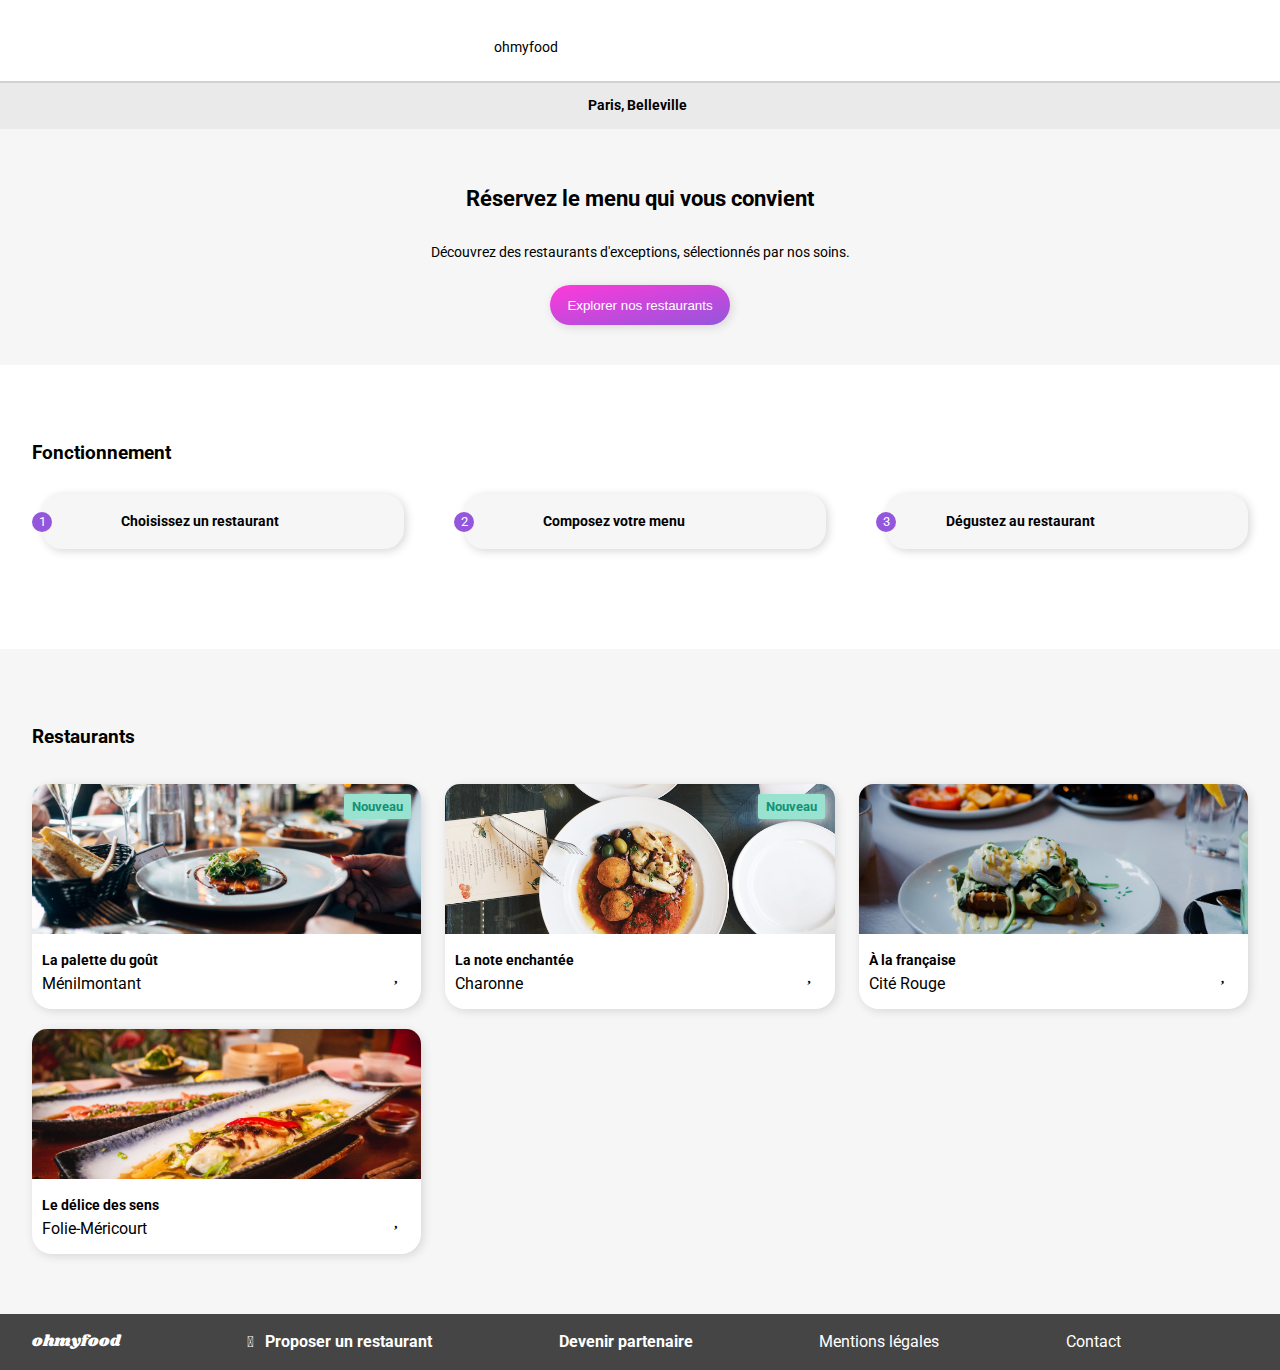
<file: index.html>
<!DOCTYPE html>
<html lang="fr">

<head>
    <meta charset="UTF-8">
    <meta http-equiv="X-UA-Compatible" content="IE=edge">
    <meta name="viewport" content="width=device-width, initial-scale=1.0">
    <link rel="stylesheet" type="text/css" href="css/style.css">
    <link href='https://fonts.googleapis.com/css2?family=Roboto:ital,wght@0,100;0,300;0,400;0,500;0,700;0,900;1,100;1,300;1,400;1,500;1,700;1,900&family=Shrikhand&display=swap' rel='stylesheet' type='text/css'>
    <link rel="stylesheet" href="https://pro.fontawesome.com/releases/v5.10.0/css/all.css" integrity="sha384-AYmEC3Yw5cVb3ZcuHtOA93w35dYTsvhLPVnYs9eStHfGJvOvKxVfELGroGkvsg+p" crossorigin="anonymous"/>
    <title>ohmyfood</title>
</head>

<header>
    <nav class="title">
        <div class="container">
            <p class="logo">ohmyfood</p>
        </div>
    </nav>

    <div class="map">
        <i class="fas fa-map-marker-alt"></i>
        <p>Paris, Belleville</p>
    </div>
    <div class="container">
        <div class="reserve">
            <h2>Réservez le menu qui vous convient</h2>
            <p>Découvrez des restaurants d'exceptions, sélectionnés par nos soins.</p>
            <button type="submit" class="btn">Explorer nos restaurants</button>
        </div>
    </div>
  
</header>

    <div class="spin">
        <div class="loader-spin">
        </div>
    </div>

<section class="fonction">
    <div class="container">
        <h2>Fonctionnement</h2>
    <div class="containmenu">
        <div class="menu">
            <p>1</p>
            <i class="fas fa-mobile-alt"></i>
            <h3>Choisissez un restaurant</h3>
        </div>

        <div class="menu">
            <p>2</p>
            <i class="fas fa-list-ul"></i>
            <h3>Composez votre menu</h3>
        </div>

        <div class="menu">
            <p>3</p>
            <i class="fas fa-store"></i>
            <h3>Dégustez au restaurant</h3>
        </div>
    </div>
    </div>
    
</section>

<section class="resto">
    <div class="container">
        <h2>Restaurants</h2>
        <div class="container-carte">
            <div class="carte">
                <a href="menupalette.html">
                <img src="images/restaurants/palette.jpg" alt="palette">
                <span>Nouveau</span>
                <div>
                    <h3>La palette du goût</h3>
                    <p>Ménilmontant</p>
                    <i class="far fa-heart"></i>
                </div>
                </a>
            </div>
    
            <div class="carte">
                <a href="menunote.html">
                <img src="images/restaurants/note.jpg" alt="note">
                <span>Nouveau</span>
                <div>
                    <h3>La note enchantée</h3>
                    <p>Charonne</p>
                    <i class="far fa-heart"></i>
                </div>
                </a>
            </div>
    
            <div class="carte">
                <a href="menufrancaise.html">
                <img src="images/restaurants/francaise.jpg" alt="francaise">
                <div>
                    <h3>À la française</h3>
                    <p>Cité Rouge</p>
                    <i class="far fa-heart"></i>
                </div>
                </a>
            </div>
    
            <div class="carte">
                <a href="menudelice.html">
                <img src="images/restaurants/delice.jpg" alt="delice">
                <div>
                    <h3>Le délice des sens</h3>
                    <p>Folie-Méricourt</p>
                    <i class="far fa-heart"></i>
                </div>
                </a>  
            </div>
    
        </div>
    </div>
</section>

<footer>
        <div class="piedpage container">
            <p>ohmyfood</p>
            <ul>
                <li><i class="fas fa-utensils"></i> <strong>Proposer un restaurant</strong></li>
                <li><i class="fas fa-hands-helping"></i> <strong>Devenir partenaire</strong></li>
                <li>Mentions légales</li>
                <li><a href="mailto:sfmds@hotmail.fr">Contact</a></li>
            </ul>
        </div>
</footer>
</body>
</html>
</file>
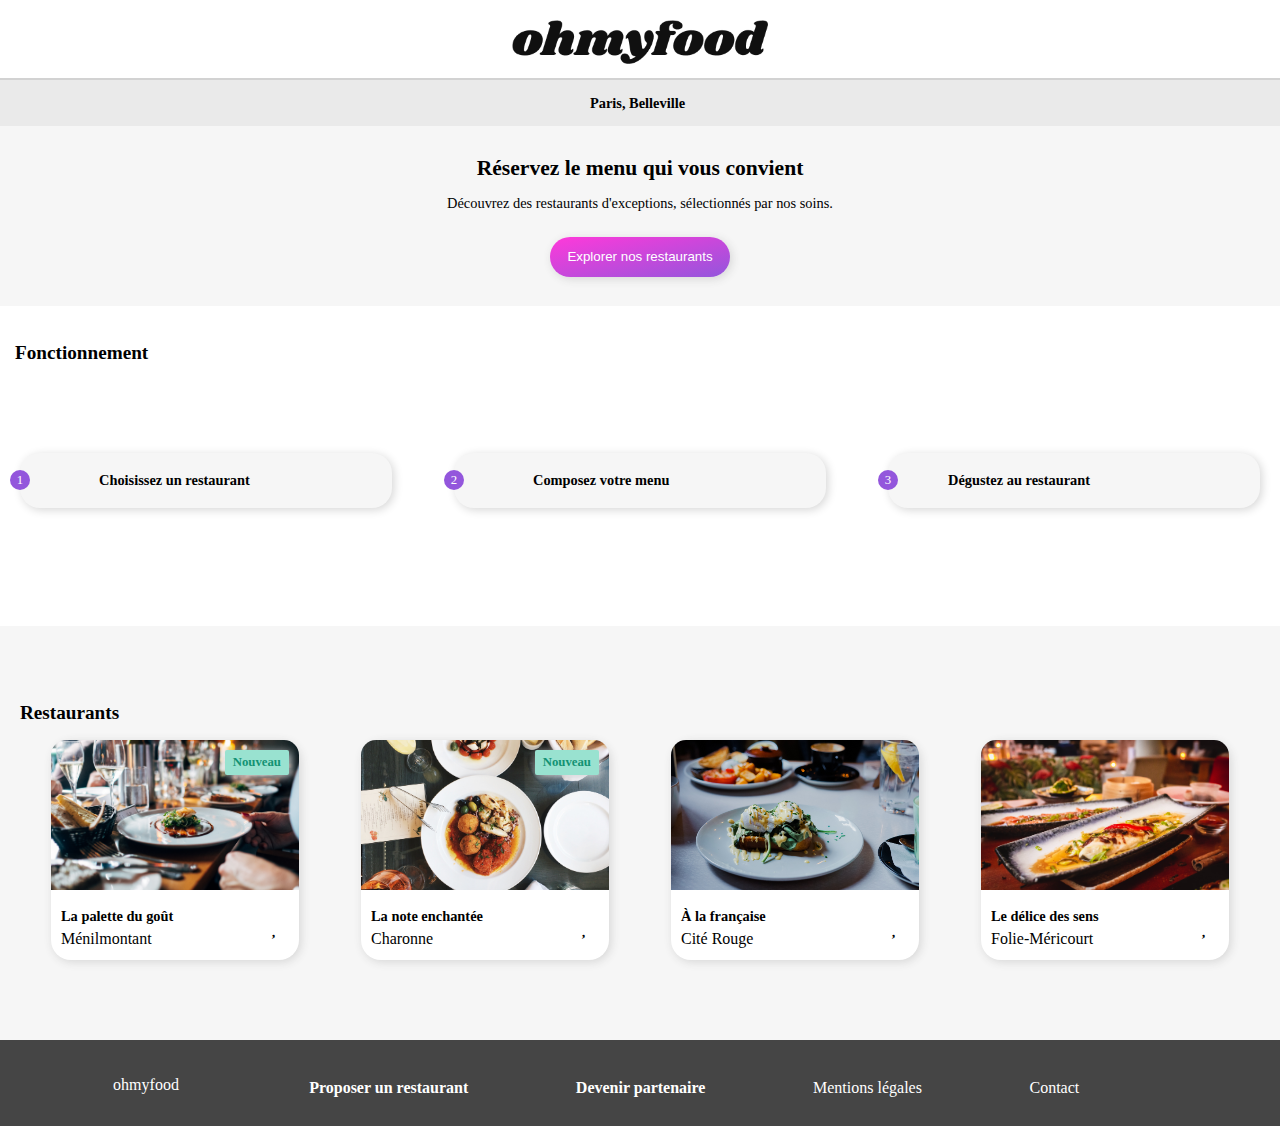
<file: html/index.html>
<!DOCTYPE html>
<html lang="fr">

<head>
    <meta charset="UTF-8">
    <meta http-equiv="X-UA-Compatible" content="IE=edge">
    <meta name="viewport" content="width=device-width, initial-scale=1.0">
    <link rel="stylesheet" type="text/css" href="../scss/style.css">
    <link rel="stylesheet" href="https://pro.fontawesome.com/releases/v5.10.0/css/all.css" integrity="sha384-AYmEC3Yw5cVb3ZcuHtOA93w35dYTsvhLPVnYs9eStHfGJvOvKxVfELGroGkvsg+p" crossorigin="anonymous"/>
    <title>ohmyfood</title>
</head>

<header>
    <div class="title">
        <img src="images/logo/ohmyfood.png" alt="logo"/>
    </div>

    <div class="map">
        <i class="fas fa-map-marker-alt"></i>
        <p>Paris, Belleville</p>
    </div>

    <div class="reserve">
        <h2>Réservez le menu qui vous convient</h2>
        <p>Découvrez des restaurants d'exceptions, sélectionnés par nos soins.</p>
        <button type="submit" class="btn">Explorer nos restaurants</button>
    </div>
</header>

<body>

    <div class="spin">
        <div class="loader-spin">
            </div>
        </div>
    </div>

<section class="fonction">
    <h2>Fonctionnement</h2>
    <div class="containmenu">
        <div class="menu">
            <p>1</p>
            <i class="fas fa-mobile-alt"></i>
            <h3>Choisissez un restaurant</h3>
        </div>

        <div class="menu">
            <p>2</p>
            <i class="fas fa-list-ul"></i>
            <h3>Composez votre menu</h3>
        </div>

        <div class="menu">
            <p>3</p>
            <i class="fas fa-store"></i>
            <h3>Dégustez au restaurant</h3>
        </div>
    </div>
</section>

<section class="resto">
    <h2>Restaurants</h2>
    <div class="container">
        <div class="carte">
            <a href="menupalette.html">
            <img src="images/restaurants/palette.jpg" alt="palette">
            <span>Nouveau</span>
            <div>
                <h3>La palette du goût</h3>
                <p>Ménilmontant</p>
                <i class="far fa-heart"></i>
            </div>
            </a>
        </div>

        <div class="carte">
            <a href="menunote.html">
            <img src="images/restaurants/note.jpg" alt="note">
            <span>Nouveau</span>
            <div>
                <h3>La note enchantée</h3>
                <p>Charonne</p>
                <i class="far fa-heart"></i>
            </div>
            </a>
        </div>

        <div class="carte">
            <a href="menufrancaise.html">
            <img src="images/restaurants/francaise.jpg" alt="francaise">
            <div>
                <h3>À la française</h3>
                <p>Cité Rouge</p>
                <i class="far fa-heart"></i>
            </div>
            </a>
        </div>

        <div class="carte">
            <a href="menudelice.html">
            <img src="images/restaurants/delice.jpg" alt="delice">
            <div>
                <h3>Le délice des sens</h3>
                <p>Folie-Méricourt</p>
                <i class="far fa-heart"></i>
            </div>
            </a>  
        </div>

    </div>
</section>

</body>

<footer>
    <p>ohmyfood</p>
    <ul>
        <li><i class="fas fa-utensils"></i> <strong>Proposer un restaurant</strong></li>
        <li><i class="fas fa-hands-helping"></i> <strong>Devenir partenaire</strong></li>
        <li>Mentions légales</li>
        <a href="mailto:sfmds@hotmail.fr"><li>Contact</li></a>
    </ul>
</footer>

</html>
</file>
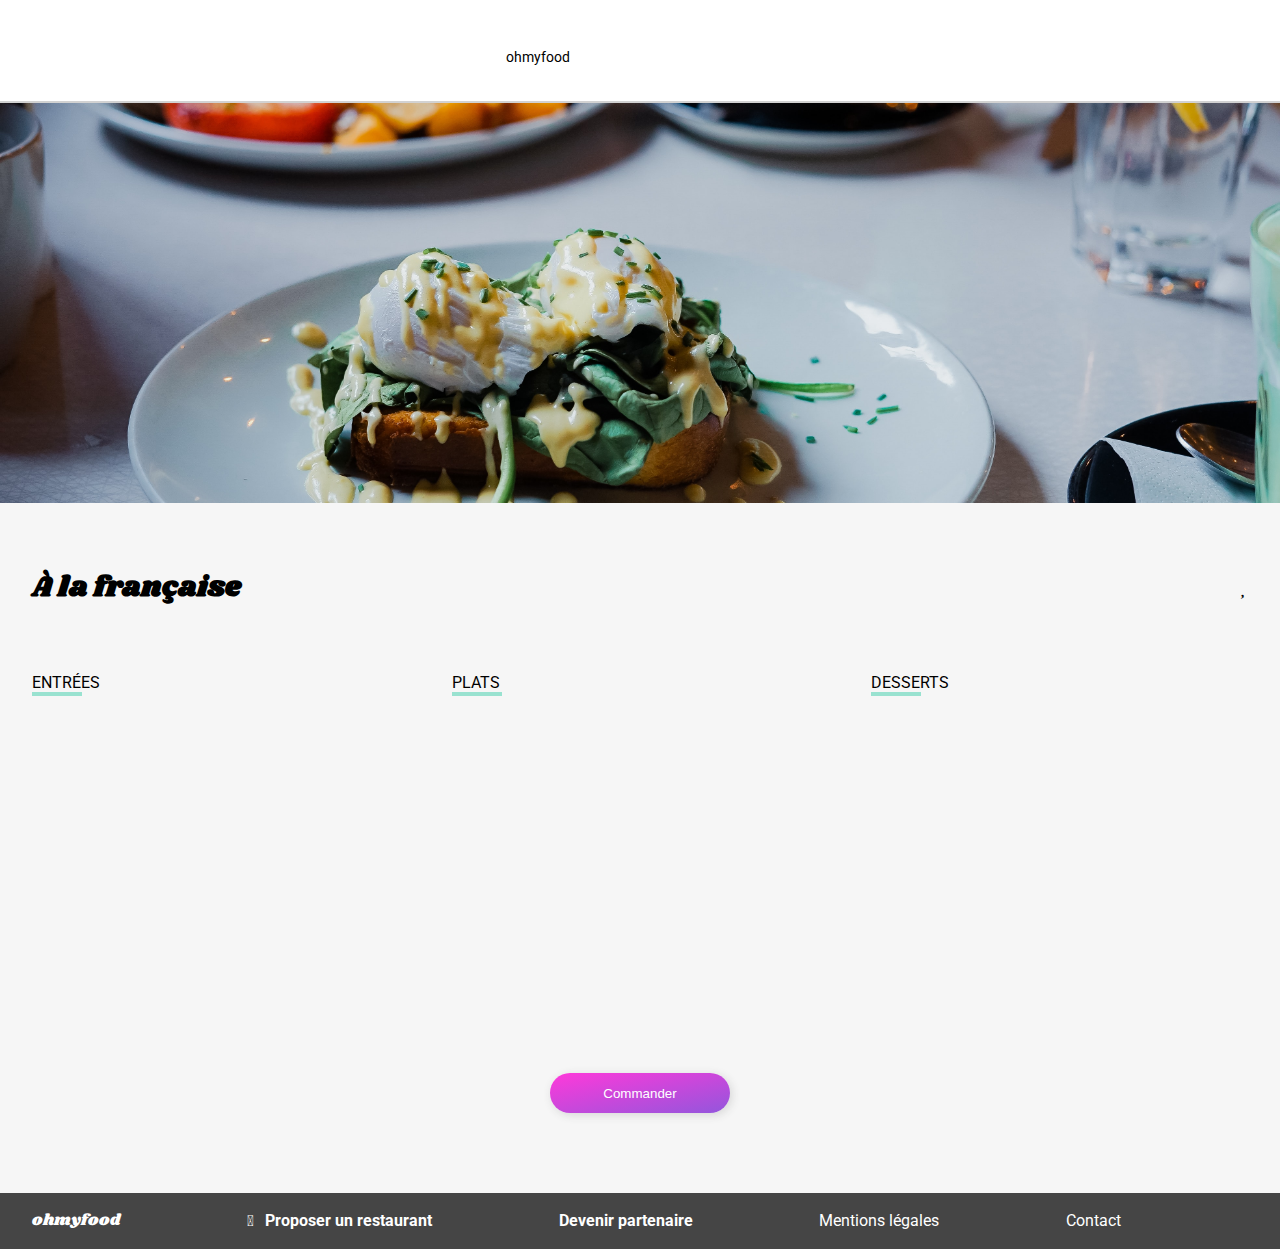
<file: menufrancaise.html>
<!DOCTYPE html>
<html lang="fr">

<head>
    <meta charset="UTF-8">
    <meta http-equiv="X-UA-Compatible" content="IE=edge">
    <meta name="viewport" content="width=device-width, initial-scale=1.0">
    <link href='https://fonts.googleapis.com/css2?family=Roboto:ital,wght@0,100;0,300;0,400;0,500;0,700;0,900;1,100;1,300;1,400;1,500;1,700;1,900&family=Shrikhand&display=swap' rel='stylesheet' type='text/css'>
    <link rel="stylesheet" type="text/css" href="css/style.css">
    <link rel="stylesheet" href="https://pro.fontawesome.com/releases/v5.10.0/css/all.css" integrity="sha384-AYmEC3Yw5cVb3ZcuHtOA93w35dYTsvhLPVnYs9eStHfGJvOvKxVfELGroGkvsg+p" crossorigin="anonymous"/>
    <title>ohmyfood</title>
</head>

<header>
    <nav class="title">
        <div class="container">
            <div class="header-menu">
                <a href="index.html"><i class="fas fa-arrow-left"></i></a>
                <p class="logo">ohmyfood</p>
            </div>
        </div>
    </nav>    

    <img src="images/restaurants/francaise.jpg" alt="francaise" class="img-menu"/>
</header>

<section class="menucontain">
    <div class="container">

        <div class="menutitle">
            <h1>À la française</h1>
            <div class="menu_icon"><i class="far fa-heart"></i></div>
        </div>

        <div class="contain-repas">

            <div class="repas">
                <p class="titre">ENTRÉES</p>
                <div class="plat">
                    <div class="plat_desc">
                        <h2>Tartare de poulpe acidulé</h2>
                        <p>Aux zestes d'orange</p>
                    </div>
                    <div class="price"><p>25€</p></div>
                    <div class="plat_icon">
                        <i class="fas fa-check-circle"></i>
                    </div>
                </div>
    
                <div class="plat delay-1">
                    <div class="plat_desc">
                        <h2>Velouté de légumes d'antan</h2>
                        <p>Carotte, panais, topinambour</p>
                    </div>
                    <div class="price"><p>35€</p></div>
                    <div class="plat_icon">
                        <i class="fas fa-check-circle"></i>
                    </div>
                </div>
    
                <div class="plat delay-2">
                    <div class="plat_desc">
                        <h2>Soupe à l'oignon</h2>
                        <p>Revisitée</p>
                    </div>
                    <div class="price"><p>20€</p></div>
                    <div class="plat_icon">
                        <i class="fas fa-check-circle"></i>
                    </div>
                </div>
            </div>
    
            <div class="repas">
                <p class="titre">PLATS</p>
                <div class="plat delay-3">
                    <div class="plat_desc">
                        <h2>Coquilles Saint-Jacques</h2>
                        <p>Accompagnées d'une purée de panais</p>
                    </div>
                    <div class="price"><p>44€</p></div>
                    <div class="plat_icon">
                        <i class="fas fa-check-circle"></i>
                    </div>
                </div>
    
                <div class="plat delay-4">
                    <div class="plat_desc">
                        <h2>Magret de canard</h2>
                        <p>Et parmentier de pommes de terres</p>
                    </div>
                    <div class="price"><p>44€</p></div>
                    <div class="plat_icon">
                        <i class="fas fa-check-circle"></i>
                    </div>
                </div>
    
                <div class="plat delay-5">
                    <div class="plat_desc">
                        <h2>Pigeonneau d'Illes-et-Vilaine</h2>
                        <p>Sur son lit de gnocchis aux légumes</p>
                    </div>
                    <div class="price"><p>44€</p></div>
                    <div class="plat_icon">
                        <i class="fas fa-check-circle"></i>
                    </div>
                </div>
            </div>
    

            <div class="repas">
                <p class="titre">DESSERTS</p>
                <div class="plat delay-6">
                    <div class="plat_desc">
                        <h2>Pétales de violettes glacés</h2>
                        <p>Et purée de noisettes</p>
                    </div>
                    <div class="price"><p>18€</p></div>
                    <div class="plat_icon">
                        <i class="fas fa-check-circle"></i>
                    </div>
                </div>
    
                <div class="plat delay-7">
                    <div class="plat_desc">
                        <h2>Fondant au chocolat</h2>
                        <p>Revisité</p>
                    </div>
                    <div class="price"><p>22€</p></div>
                    <div class="plat_icon">
                        <i class="fas fa-check-circle"></i>
                    </div>
                </div>
    
                <div class="plat delay-8">
                    <div class="plat_desc">
                        <h2>Millefeuille croustillant</h2>
                        <p>Myrtilles et pâte d'amande</p>
                    </div>
                    <div class="price"><p>23€</p></div>
                    <div class="plat_icon">
                        <i class="fas fa-check-circle"></i>
                    </div>
                </div>
            </div>
        </div>
        <div class="divbtn">
            <button type="submit" class="btn">Commander</button>
        </div>
    </div>
 
</section>

<footer>
        <div class="piedpage container">
            <p>ohmyfood</p>
            <ul>
                <li><i class="fas fa-utensils"></i> <strong>Proposer un restaurant</strong></li>
                <li><i class="fas fa-hands-helping"></i> <strong>Devenir partenaire</strong></li>
                <li>Mentions légales</li>
                <li><a href="mailto:sfmds@hotmail.fr">Contact</a></li>
            </ul>
        </div>
</footer>
</body>
</html>
</file>
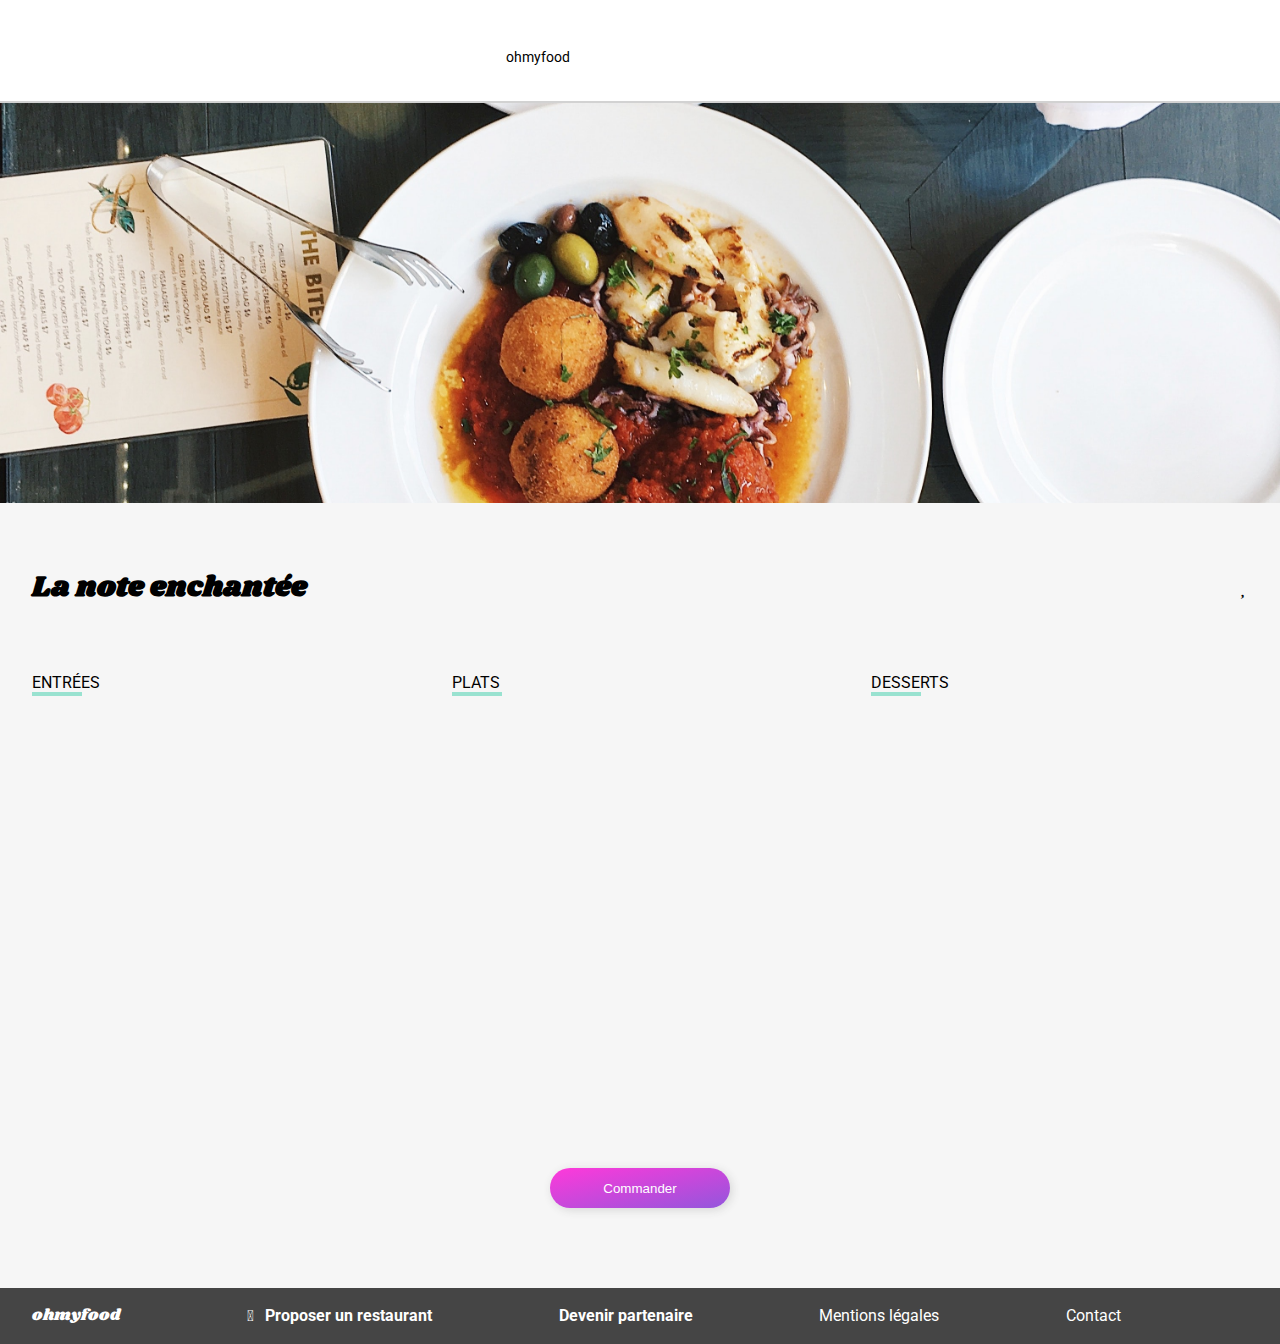
<file: menunote.html>
<!DOCTYPE html>
<html lang="fr">

<head>
    <meta charset="UTF-8">
    <meta http-equiv="X-UA-Compatible" content="IE=edge">
    <meta name="viewport" content="width=device-width, initial-scale=1.0">
    <link rel="stylesheet" type="text/css" href="css/style.css">
    <link href='https://fonts.googleapis.com/css2?family=Roboto:ital,wght@0,100;0,300;0,400;0,500;0,700;0,900;1,100;1,300;1,400;1,500;1,700;1,900&family=Shrikhand&display=swap' rel='stylesheet' type='text/css'>
    <link rel="stylesheet" href="https://pro.fontawesome.com/releases/v5.10.0/css/all.css" integrity="sha384-AYmEC3Yw5cVb3ZcuHtOA93w35dYTsvhLPVnYs9eStHfGJvOvKxVfELGroGkvsg+p" crossorigin="anonymous"/>
    <title>ohmyfood</title>
</head>

<header>
    <nav class="title">
        <div class="container">
            <div class="header-menu">
                <a href="index.html"><i class="fas fa-arrow-left"></i></a>
                <p class="logo">ohmyfood</p>
            </div>
        </div>
    </nav>  

    <img src="images/restaurants/note.jpg" alt="note" class="img-menu"/>
</header>

<section class="menucontain">
    <div class="container">
        <div class="menutitle">
            <h1>La note enchantée</h1>
            <div class="menu_icon"><i class="far fa-heart"></i></div>
        </div>

        <div class="contain-repas">        
            
            <div class="repas">
                <p class="titre">ENTRÉES</p>
                <div class="plat">
                    <div class="plat_desc">
                        <h2>Ravioles de foie gras</h2>
                        <p>Accompagnés de leur crème à la truffe</p>
                    </div>
                    <div class="price"><p>25€</p></div>
                    <div class="plat_icon">
                        <i class="fas fa-check-circle"></i>
                    </div>
                </div>
    
                <div class="plat delay-1">
                    <div class="plat_desc">
                        <h2>Caviar osciètre</h2>
                        <p>Sur blini à la farine de blé noir</p>
                    </div> 
                    <div class="price"><p>35€</p></div>
                    <div class="plat_icon">
                        <i class="fas fa-check-circle"></i>
                    </div>
                </div>
    
                <div class="plat delay-2">
                    <div class="plat_desc">
                        <h2>Homard et espuma de potiron</h2>
                        <p>Mariné aux zestes d'orange</p>
                    </div>
                    <div class="price"><p>20€</p></div>
                    <div class="plat_icon">
                        <i class="fas fa-check-circle"></i>
                    </div>
                </div>
    
                <div class="plat delay-3">
                    <div class="plat_desc">
                        <h2>Foie gras de canard cuit entier</h2>
                        <p>Confiture de figue et pain toasté</p>
                    </div> 
                    <div class="price"><p>35€</p></div>
                    <div class="plat_icon">
                        <i class="fas fa-check-circle"></i>
                    </div>
                </div>
            </div>
    
            <div class="repas">
                <p class="titre">PLATS</p>
                <div class="plat delay-4">
                    <div class="plat_desc">
                        <h2>Noix de coquilles Saint-Jacques</h2>
                        <p>Sur lit de purée de céleri-rave</p>
                    </div>
                    <div class="price"><p>40€</p></div>
                    <div class="plat_icon">
                        <i class="fas fa-check-circle"></i>
                    </div>
                </div>
    
                <div class="plat delay-5">
                    <div class="plat_desc">
                        <h2>Langoustine poêlée</h2>
                        <p>Purée de patate douce</p>
                    </div> 
                    <div class="price"><p>35€</p></div>
                    <div class="plat_icon">
                        <i class="fas fa-check-circle"></i>
                    </div>
                </div>
    
                <div class="plat delay-6">
                    <div class="plat_desc">
                        <h2>Mijoté de queue de boeuf</h2>
                        <p>Et riz sauvage aux zestes de citron</p>
                    </div>
                    <div class="price"><p>44€</p></div>
                    <div class="plat_icon">
                        <i class="fas fa-check-circle"></i>
                    </div>
                </div>
            </div>
    
            <div class="repas">
                <p class="titre">DESSERTS</p>
                <div class="plat delay-7">
                    <div class="plat_desc">
                        <h2>Macaron noisette et chocolat</h2>
                        <p>Glace au caramel brun et sel de Guérande</p>
                    </div>
                    <div class="price"><p>18€</p></div>
                    <div class="plat_icon">
                        <i class="fas fa-check-circle"></i>
                    </div>
                </div>
    
                <div class="plat delay-8">
                    <div class="plat_desc">
                        <h2>Baba au rhum revisité</h2>
                        <p>Avec son coulis de citron</p>
                    </div>
                    <div class="price"><p>22€</p></div>
                    <div class="plat_icon">
                        <i class="fas fa-check-circle"></i>
                    </div>
                </div>
    
                <div class="plat delay-9">
                    <div class="plat_desc">
                        <h2>Tarte au citron meringuée</h2>
                        <p>Destructurée</p>
                    </div>
                    <div class="price"><p>23€</p></div>
                    <div class="plat_icon">
                        <i class="fas fa-check-circle"></i>
                    </div>
                </div>
            </div>
        </div>
        <div class="divbtn">
            <button type="submit" class="btn">Commander</button>
        </div>
    </div>
    
</section>

<footer>
        <div class="piedpage container">
            <p>ohmyfood</p>
            <ul>
                <li><i class="fas fa-utensils"></i> <strong>Proposer un restaurant</strong></li>
                <li><i class="fas fa-hands-helping"></i> <strong>Devenir partenaire</strong></li>
                <li>Mentions légales</li>
                <li><a href="mailto:sfmds@hotmail.fr">Contact</a></li>
            </ul>
        </div>
</footer>
</body>
</html>
</file>
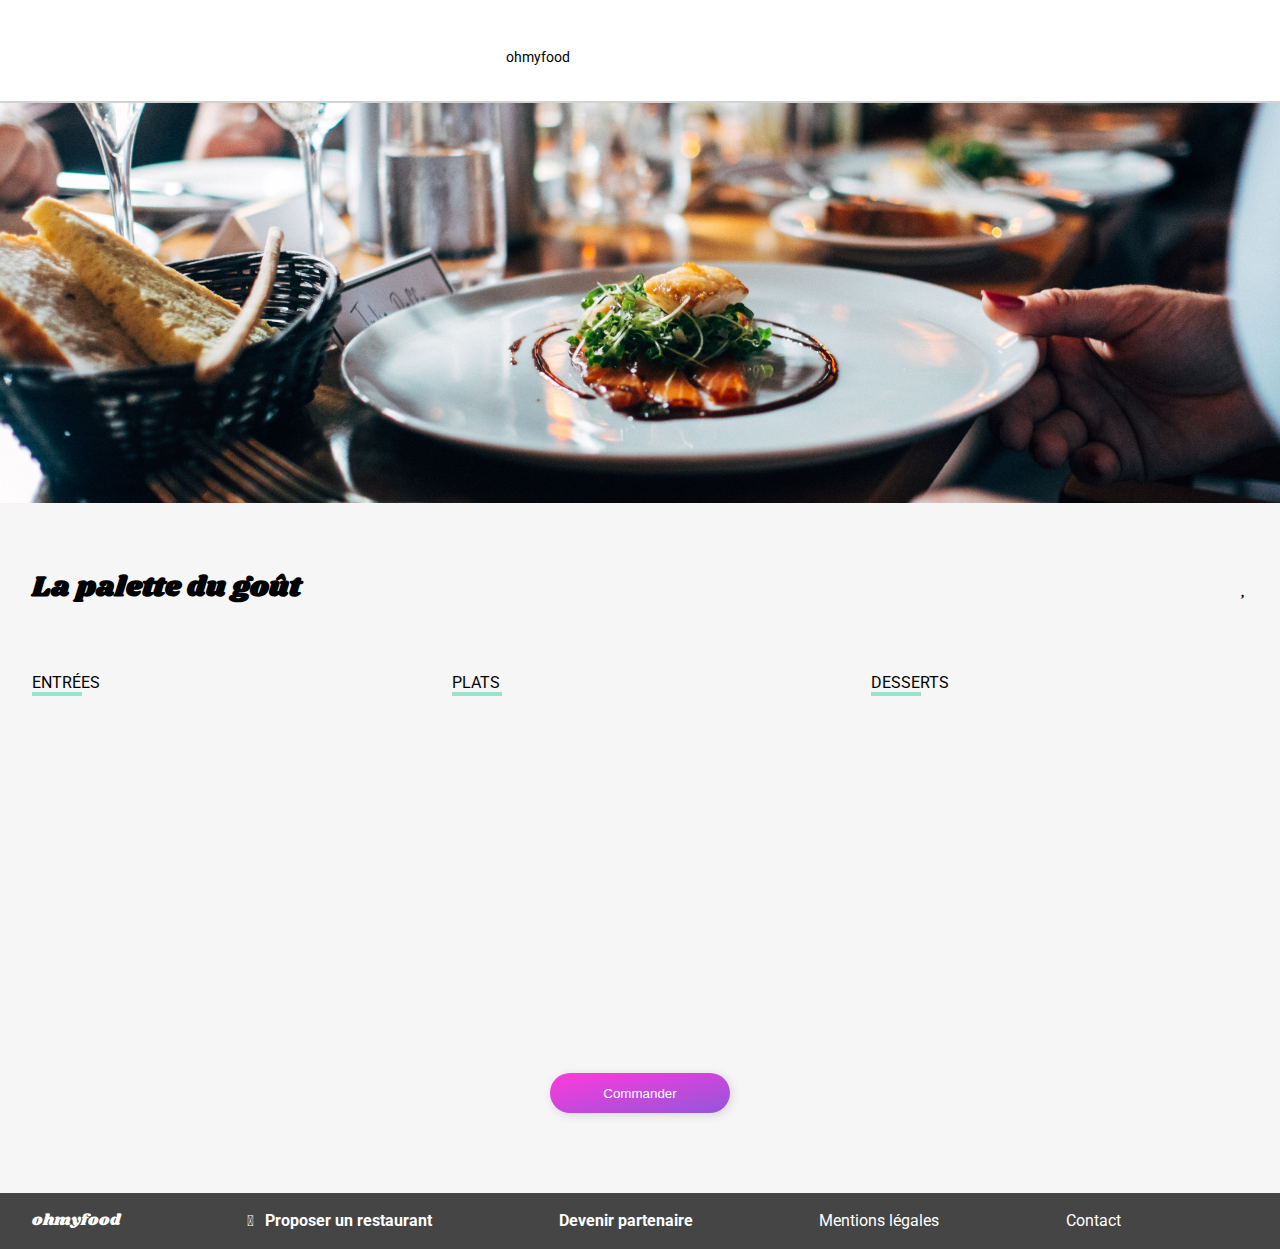
<file: menupalette.html>
<!DOCTYPE html>
<html lang="fr">

<head>
    <meta charset="UTF-8">
    <meta http-equiv="X-UA-Compatible" content="IE=edge">
    <meta name="viewport" content="width=device-width, initial-scale=1.0">
    <link rel="stylesheet" type="text/css" href="css/style.css">
    <link href='https://fonts.googleapis.com/css2?family=Roboto:ital,wght@0,100;0,300;0,400;0,500;0,700;0,900;1,100;1,300;1,400;1,500;1,700;1,900&family=Shrikhand&display=swap' rel='stylesheet' type='text/css'>
    <link rel="stylesheet" href="https://pro.fontawesome.com/releases/v5.10.0/css/all.css" integrity="sha384-AYmEC3Yw5cVb3ZcuHtOA93w35dYTsvhLPVnYs9eStHfGJvOvKxVfELGroGkvsg+p" crossorigin="anonymous"/>
    <title>ohmyfood</title>
</head>

<header>
    <nav class="title">
        <div class="container">
            <div class="header-menu">
                <a href="index.html"><i class="fas fa-arrow-left"></i></a>
                <p class="logo">ohmyfood</p>
            </div>
        </div>
    </nav>    

        <img src="images/restaurants/palette.jpg" alt="palette" class="img-menu"/>
    
</header>

<section class="menucontain">
    <div class="container">
        <div class="menutitle">
            <h1>La palette du goût</h1>
            <div class="menu_icon"><i class="far fa-heart"></i></div>
        </div>

        <div class="contain-repas">
            <div class="repas">
                <p class="titre">ENTRÉES</p>   
                <div class="plat">
                    <div class="plat_desc">
                        <h2>Fricassée d'escargot</h2>
                        <p>Au piment d'espelette</p>
                    </div>
                    <div class="price"><p>25€</p></div>
                    <div class="plat_icon">
                        <i class="fas fa-check-circle"></i>
                    </div>
                </div>

                <div class="plat delay-1">
                    <div class="plat_desc">
                        <h2>Foie gras de canard mi-cuit</h2>
                        <p>Et ses copeaux de truffe noire</p>
                    </div>
                    <div class="price"><p>35€</p></div>
                    <div class="plat_icon">
                        <i class="fas fa-check-circle"></i>
                    </div>
                </div>

                <div class="plat delay-2">
                    <div class="plat_desc">
                        <h2>Oeuf au plat</h2>
                        <p>Assaisonnée à la truffe sur lit de caviar</p>
                    </div>
                    <div class="price"><p>20€</p></div>
                    <div class="plat_icon">
                        <i class="fas fa-check-circle"></i>
                    </div>
                </div>
            </div>

            <div class="repas">
                <p class="titre">PLATS</p>
                <div class="plat delay-3">
                    <div class="plat_desc">
                        <h2>Filet de boeuf aux herbes</h2>
                        <p>Accompagné de sa ribambelles de légumes</p>
                    </div>
                    <div class="price"><p>40€</p></div>
                    <div class="plat_icon">
                        <i class="fas fa-check-circle"></i>
                    </div>
                </div>

                <div class="plat delay-4">
                    <div class="plat_desc">
                        <h2>Parmentier de queue de boeuf</h2>
                        <p>À la truffe noire sur sa purée de panais</p>
                    </div>
                    <div class="price"><p>35€</p></div>
                    <div class="plat_icon">
                        <i class="fas fa-check-circle"></i>
                    </div>
                </div>

                <div class="plat delay-5">
                    <div class="plat_desc">
                        <h2>Filet de Turbot</h2>
                        <p>Aux agrumes</p>
                    </div>
                    <div class="price"><p>44€</p></div>
                    <div class="plat_icon">
                        <i class="fas fa-check-circle"></i>
                    </div>
                </div>
            </div>

            <div class="repas">
                <p class="titre">DESSERTS</p>
                <div class="plat delay-6">
                    <div class="plat_desc">
                        <h2>Paris-Brest</h2>
                        <p>Revisité</p>
                    </div>
                    <div class="price"><p>18€</p></div>
                    <div class="plat_icon">
                        <i class="fas fa-check-circle"></i>
                    </div>
                </div>
    
                <div class="plat delay-7">
                    <div class="plat_desc">
                        <h2>Macaron au chocolat d'exception</h2>
                        <p>Et glace à la vanille de Madagascar</p>
                    </div>
                    <div class="price"><p>22€</p></div>
                    <div class="plat_icon">
                        <i class="fas fa-check-circle"></i>
                    </div>
                </div>
    
                <div class="plat delay-8">
                    <div class="plat_desc">
                        <h2>Mousse au chocolat</h2>
                        <p>Au piment d'espelette et à la truffe noire</p>
                    </div>
                    <div class="price"><p>23€</p></div>
                    <div class="plat_icon">
                        <i class="fas fa-check-circle"></i>
                    </div>
                </div>
            </div>    
        </div>
        
        <div class="divbtn">
            <button type="submit" class="btn">Commander</button>
        </div>
    </div>

</section>

<footer>
        <div class="piedpage container">
            <p>ohmyfood</p>
            <ul>
                <li><i class="fas fa-utensils"></i> <strong>Proposer un restaurant</strong></li>
                <li><i class="fas fa-hands-helping"></i> <strong>Devenir partenaire</strong></li>
                <li>Mentions légales</li>
                <li><a href="mailto:sfmds@hotmail.fr">Contact</a></li>
            </ul>
        </div>
    
</footer>

</body>
</html>
</file>
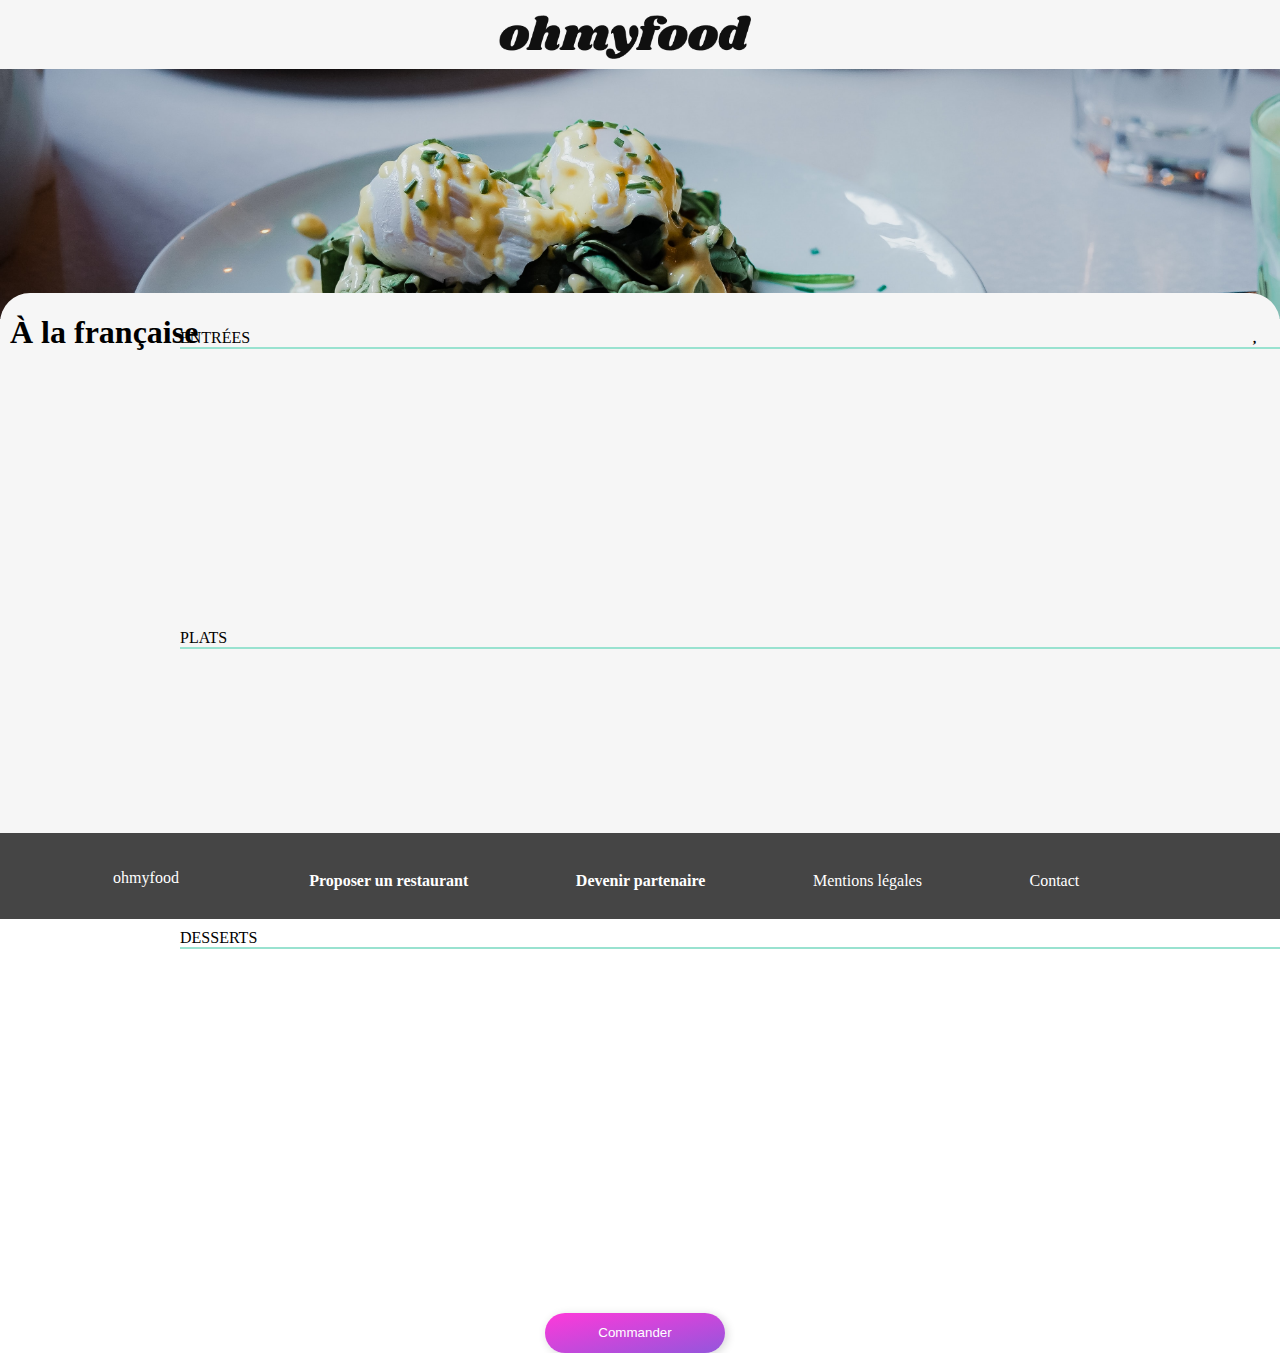
<file: html/menufrancaise.html>
<!DOCTYPE html>
<html lang="fr">

<head>
    <meta charset="UTF-8">
    <meta http-equiv="X-UA-Compatible" content="IE=edge">
    <meta name="viewport" content="width=device-width, initial-scale=1.0">
    <link rel="stylesheet" type="text/css" href="../scss/style.css">
    <link rel="stylesheet" href="https://pro.fontawesome.com/releases/v5.10.0/css/all.css" integrity="sha384-AYmEC3Yw5cVb3ZcuHtOA93w35dYTsvhLPVnYs9eStHfGJvOvKxVfELGroGkvsg+p" crossorigin="anonymous"/>
    <title>ohmyfood</title>
</head>

<header>
    <div class="header-menu">
        <a href="index.html"><i class="fas fa-arrow-left"></i></a>
        <img src="images/logo/ohmyfood.png" alt="logo" class="logo"/>
    </div>

    <img src="images/restaurants/francaise.jpg" alt="francaise" class="img-menu"/>
</header>

<body>

<section class="menucontain">
    <div class="menutitle">
        <h1>À la française</h1>
        <div class="menu_icon"><i class="far fa-heart"></i></div>
    </div>

        <p class="titre">ENTRÉES</p>
        <div class="repas">
            <div class="plat">
                <div class="plat_desc">
                    <h2>Tartare de poulpe acidulé</h2>
                    <p>Aux zestes d'orange</p>
                </div>
                <div class="price"><p>25€</p></div>
                <div class="plat_icon">
                    <i class="fas fa-check-circle"></i>
                </div>
            </div>

            <div class="plat delay-1">
                <div class="plat_desc">
                    <h2>Velouté de légumes d'antan</h2>
                    <p>Carotte, panais, topinambour</p>
                </div>
                <div class="price"></p>35€</p></div>
                <div class="plat_icon">
                    <i class="fas fa-check-circle"></i>
                </div>
            </div>

            <div class="plat delay-2">
                <div class="plat_desc">
                    <h2>Soupe à l'oignon</h2>
                    <p>Revisitée</p>
                </div>
                <div class="price"><p>20€</p></div>
                <div class="plat_icon">
                    <i class="fas fa-check-circle"></i>
                </div>
            </div>
        </div>

        <p class="titre">PLATS</p>
        <div class="repas">
            <div class="plat delay-3">
                <div class="plat_desc">
                    <h2>Coquilles Saint-Jacques</h2>
                    <p>Accompagnées d'une purée de panais</p>
                </div>
                <div class="price"><p>44€</p></div>
                <div class="plat_icon">
                    <i class="fas fa-check-circle"></i>
                </div>
            </div>

            <div class="plat delay-4">
                <div class="plat_desc">
                    <h2>Magret de canard</h2>
                    <p>Et parmentier de pommes de terres</p>
                </div>
                <div class="price"><p>44€</p></div>
                <div class="plat_icon">
                    <i class="fas fa-check-circle"></i>
                </div>
            </div>

            <div class="plat delay-5">
                <div class="plat_desc">
                    <h2>Pigeonneau d'Illes-et-Vilaine</h2>
                    <p>Sur son lit de gnocchis aux légumes</p>
                </div>
                <div class="price"><p>44€</p></div>
                <div class="plat_icon">
                    <i class="fas fa-check-circle"></i>
                </div>
            </div>
        </div>

        <p class="titre">DESSERTS</p>
        <div class="repas">
            <div class="plat delay-6">
                <div class="plat_desc">
                    <h2>Pétales de violettes glacés</h2>
                    <p>Et purée de noisettes</p>
                </div>
                <div class="price"><p>18€</p></div>
                <div class="plat_icon">
                    <i class="fas fa-check-circle"></i>
                </div>
            </div>

            <div class="plat delay-7">
                <div class="plat_desc">
                    <h2>Fondant au chocolat</h2>
                    <p>Revisité</p>
                </div>
                <div class="price"><p>22€</p></div>
                <div class="plat_icon">
                    <i class="fas fa-check-circle"></i>
                </div>
            </div>

            <div class="plat delay-8">
                <div class="plat_desc">
                    <h2>Millefeuille croustillant</h2>
                    <p>Myrtilles et pâte d'amande</p>
                </div>
                <div class="price"><p>23€</p></div>
                <div class="plat_icon">
                    <i class="fas fa-check-circle"></i>
                </div>
            </div>
        </div>

        <div class="divbtn">
        <button type="submit" class="btn">Commander</button>
        </div>
</section>

</body>

<footer>
        <p>ohmyfood</p>
        <ul>
            <li><i class="fas fa-utensils"></i> <strong>Proposer un restaurant</strong></li>
            <li><i class="fas fa-hands-helping"></i> <strong>Devenir partenaire</strong></li>
            <li>Mentions légales</li>
            <a href="mailto:sfmds@hotmail.fr"><li>Contact</li></a>
        </ul>
</footer>

</html>
</file>
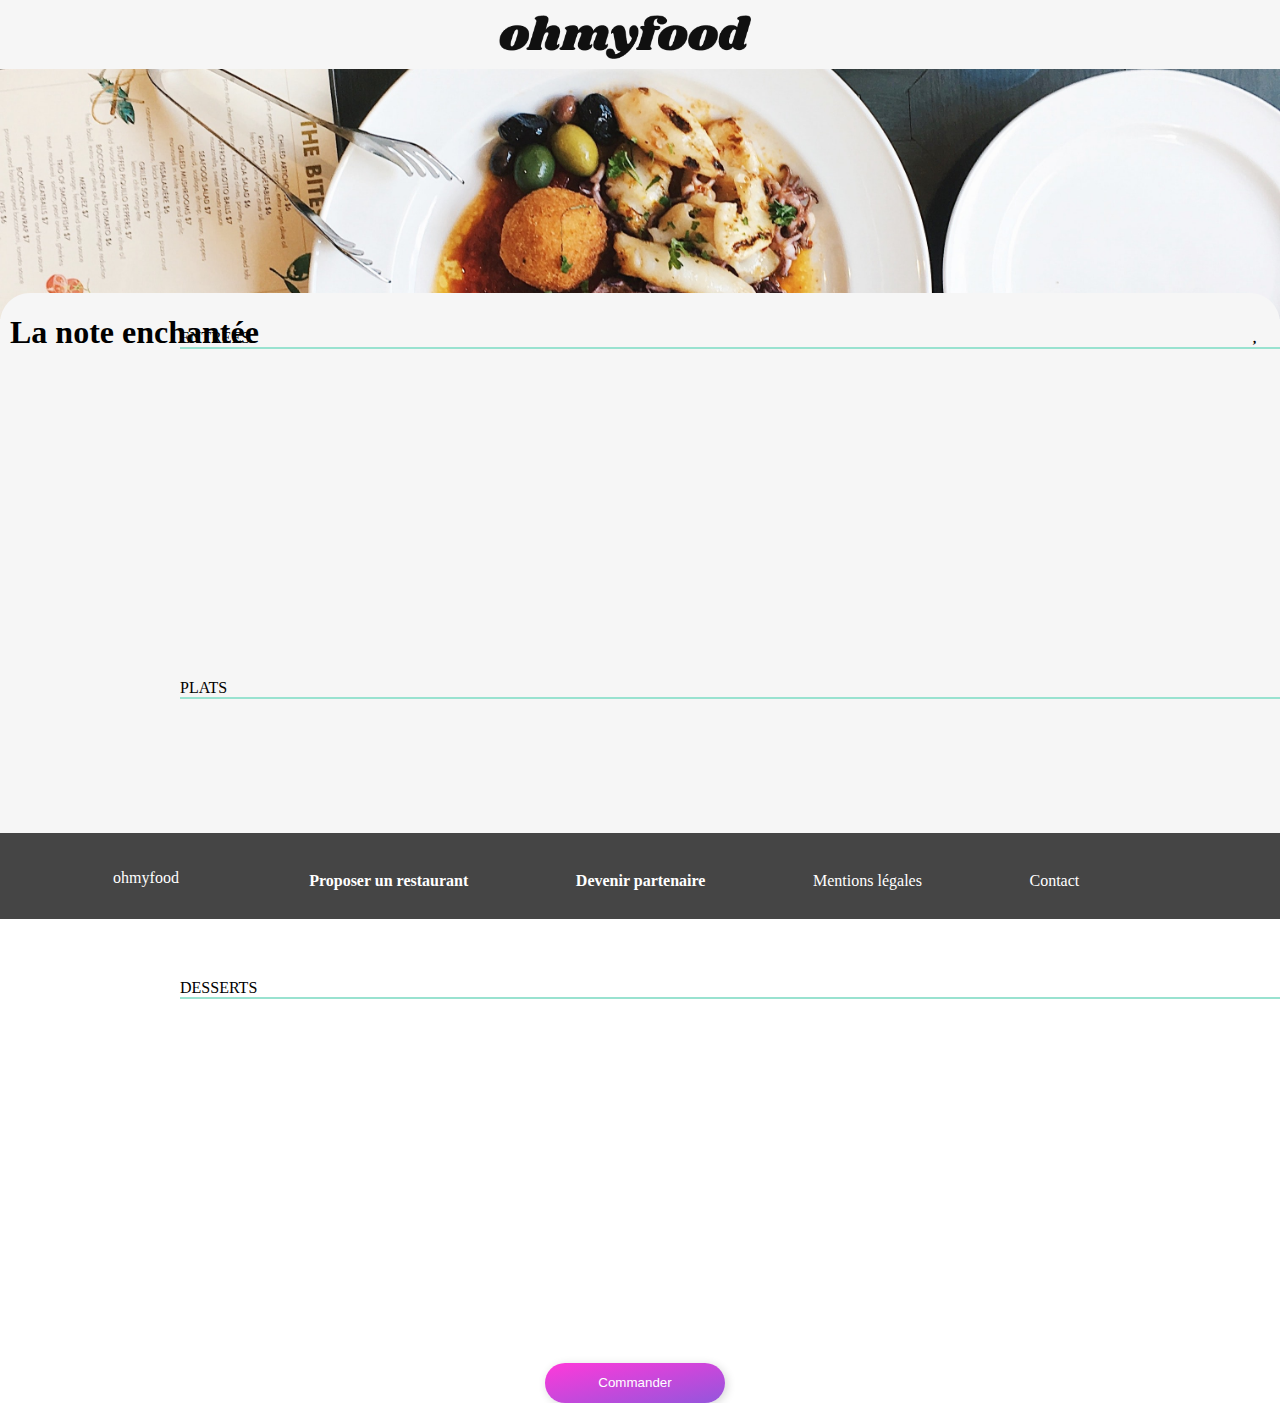
<file: html/menunote.html>
<!DOCTYPE html>
<html lang="fr">

<head>
    <meta charset="UTF-8">
    <meta http-equiv="X-UA-Compatible" content="IE=edge">
    <meta name="viewport" content="width=device-width, initial-scale=1.0">
    <link rel="stylesheet" type="text/css" href="../scss/style.css">
    <link rel="stylesheet" href="https://pro.fontawesome.com/releases/v5.10.0/css/all.css" integrity="sha384-AYmEC3Yw5cVb3ZcuHtOA93w35dYTsvhLPVnYs9eStHfGJvOvKxVfELGroGkvsg+p" crossorigin="anonymous"/>
    <title>ohmyfood</title>
</head>

<header>
    <div class="header-menu">
        <a href="index.html"><i class="fas fa-arrow-left"></i></a>
        <img src="images/logo/ohmyfood.png" alt="logo" class="logo"/>
    </div>

    <img src="images/restaurants/note.jpg" alt="note" class="img-menu"/>
</header>

<body>

<section class="menucontain-note">
    <div class="menutitle">
        <h1>La note enchantée</h1>
        <div class="menu_icon"><i class="far fa-heart"></i></div>
    </div>

        <p class="titre">ENTRÉES</p>
        <div class="repas-note">
            <div class="plat">
                <div class="plat_desc">
                    <h2>Ravioles de foie gras</h2>
                    <p>Accompagnés de leur crème à la truffe</p>
                </div>
                <div class="price"><p>25€</p></div>
                <div class="plat_icon">
                    <i class="fas fa-check-circle"></i>
                </div>
            </div>

            <div class="plat delay-1">
                <div class="plat_desc">
                    <h2>Caviar osciètre</h2>
                    <p>Sur blini à la farine de blé noir</p>
                </div> 
                <div class="price"><p>35€</p></div>
                <div class="plat_icon">
                    <i class="fas fa-check-circle"></i>
                </div>
            </div>

            <div class="plat delay-2">
                <div class="plat_desc">
                    <h2>Homard et espuma de potiron</h2>
                    <p>Mariné aux zestes d'orange</p>
                </div>
                <div class="price"><p>20€</p></div>
                <div class="plat_icon">
                    <i class="fas fa-check-circle"></i>
                </div>
            </div>

            <div class="plat delay-3">
                <div class="plat_desc">
                    <h2>Foie gras de canard cuit entier</h2>
                    <p>Confiture de figue et pain toasté</p>
                </div> 
                <div class="price"><p>35€</p></div>
                <div class="plat_icon">
                    <i class="fas fa-check-circle"></i>
                </div>
            </div>
        </div>

        <p class="titre">PLATS</p>
        <div class="repas">
            <div class="plat delay-4">
                <div class="plat_desc">
                    <h2>Noix de coquilles Saint-Jacques</h2>
                    <p>Sur lit de purée de céleri-rave</p>
                </div>
                <div class="price"><p>40€</p></div>
                <div class="plat_icon">
                    <i class="fas fa-check-circle"></i>
                </div>
            </div>

            <div class="plat delay-5">
                <div class="plat_desc">
                    <h2>Langoustine poêlée</h2>
                    <p>Purée de patate douce</p>
                </div> 
                <div class="price"><p>35€</p></div>
                <div class="plat_icon">
                    <i class="fas fa-check-circle"></i>
                </div>
            </div>

            <div class="plat delay-6">
                <div class="plat_desc">
                    <h2>Mijoté de queue de boeuf</h2>
                    <p>Et riz sauvage aux zestes de citron</p>
                </div>
                <div class="price"><p>44€</p></div>
                <div class="plat_icon">
                    <i class="fas fa-check-circle"></i>
                </div>
            </div>
        </div>

        <p class="titre">DESSERTS</p>
        <div class="repas">
            <div class="plat delay-7">
                <div class="plat_desc">
                    <h2>Macaron noisette et chocolat</h2>
                    <p>Glace au caramel brun et sel de Guérande</p>
                </div>
                <div class="price"><p>18€</p></div>
                <div class="plat_icon">
                    <i class="fas fa-check-circle"></i>
                </div>
            </div>

            <div class="plat delay-8">
                <div class="plat_desc">
                    <h2>Baba au rhum revisité</h2>
                    <p>Avec son coulis de citron</p>
                </div>
                <div class="price"><p>22€</p></div>
                <div class="plat_icon">
                    <i class="fas fa-check-circle"></i>
                </div>
            </div>

            <div class="plat delay-9">
                <div class="plat_desc">
                    <h2>Tarte au citron meringuée</h2>
                    <p>Destructurée</p>
                </div>
                <div class="price"><p>23€</p></div>
                <div class="plat_icon">
                    <i class="fas fa-check-circle"></i>
                </div>
            </div>
        </div>

        <div class="divbtn">
        <button type="submit" class="btn">Commander</button>
        </div>
</section>

</body>

<footer>
        <p>ohmyfood</p>
        <ul>
            <li><i class="fas fa-utensils"></i> <strong>Proposer un restaurant</strong></li>
            <li><i class="fas fa-hands-helping"></i> <strong>Devenir partenaire</strong></li>
            <li>Mentions légales</li>
            <a href="mailto:sfmds@hotmail.fr"><li>Contact</li></a>
        </ul>
</footer>

</html>
</file>
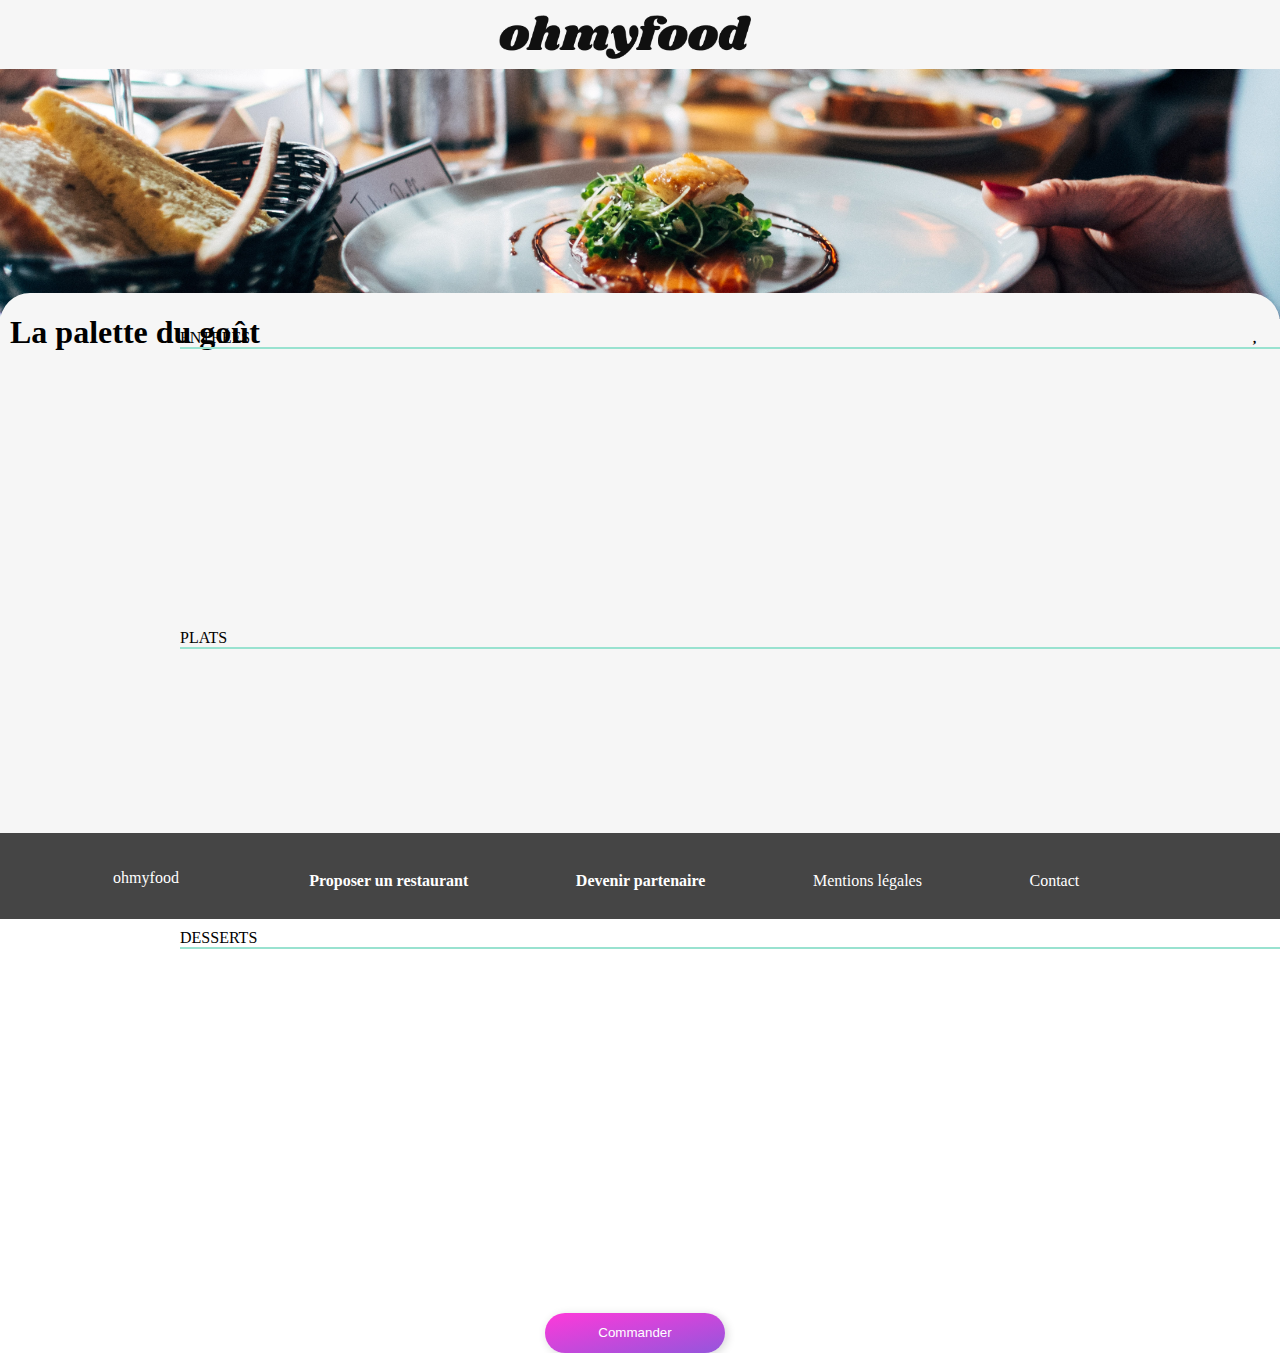
<file: html/menupalette.html>
<!DOCTYPE html>
<html lang="fr">

<head>
    <meta charset="UTF-8">
    <meta http-equiv="X-UA-Compatible" content="IE=edge">
    <meta name="viewport" content="width=device-width, initial-scale=1.0">
    <link rel="stylesheet" type="text/css" href="../scss/style.css">
    <link rel="stylesheet" href="https://pro.fontawesome.com/releases/v5.10.0/css/all.css" integrity="sha384-AYmEC3Yw5cVb3ZcuHtOA93w35dYTsvhLPVnYs9eStHfGJvOvKxVfELGroGkvsg+p" crossorigin="anonymous"/>
    <title>ohmyfood</title>
</head>

<header>
    <div class="header-menu">
        <a href="index.html"><i class="fas fa-arrow-left"></i></a>
        <img src="images/logo/ohmyfood.png" alt="logo" class="logo"/>
    </div>

    <img src="images/restaurants/palette.jpg" alt="palette" class="img-menu"/>
</header>

<body>

<section class="menucontain">
    <div class="menutitle">
        <h1>La palette du goût</h1>
        <div class="menu_icon"><i class="far fa-heart"></i></div>
    </div>

        <p class="titre">ENTRÉES</p>
        <div class="repas">
            <div class="plat">
                <div class="plat_desc">
                    <h2>Fricassée d'escargot</h2>
                    <p>Au piment d'espelette</p>
                </div>
                <div class="price"><p>25€</p></div>
                <div class="plat_icon">
                    <i class="fas fa-check-circle"></i>
                </div>
            </div>

            <div class="plat delay-1">
                <div class="plat_desc">
                    <h2>Foie gras de canard mi-cuit</h2>
                    <p>Et ses copeaux de truffe noire</p>
                </div>
                <div class="price"><p>35€</p></div>
                <div class="plat_icon">
                    <i class="fas fa-check-circle"></i>
                </div>
            </div>

            <div class="plat delay-2">
                <div class="plat_desc">
                    <h2>Oeuf au plat</h2>
                    <p>Assaisonnée à la truffe sur lit de caviar</p>
                </div>
                <div class="price"><p>20€</p></div>
                <div class="plat_icon">
                    <i class="fas fa-check-circle"></i>
                </div>
            </div>
        </div>

        <p class="titre">PLATS</p>
        <div class="repas">
            <div class="plat delay-3">
                <div class="plat_desc">
                    <h2>Filet de boeuf aux herbes</h2>
                    <p>Accompagné de sa ribambelles de légumes</p>
                </div>
                <div class="price"><p>40€</p></div>
                <div class="plat_icon">
                    <i class="fas fa-check-circle"></i>
                </div>
            </div>

            <div class="plat delay-4">
                <div class="plat_desc">
                    <h2>Parmentier de queue de boeuf</h2>
                    <p>À la truffe noire sur sa purée de panais</p>
                </div>
                <div class="price"><p>35€</p></div>
                <div class="plat_icon">
                    <i class="fas fa-check-circle"></i>
                </div>
            </div>

            <div class="plat delay-5">
                <div class="plat_desc">
                    <h2>Filet de Turbot</h2>
                    <p>Aux agrumes</p>
                </div>
                <div class="price"><p>44€</p></div>
                <div class="plat_icon">
                    <i class="fas fa-check-circle"></i>
                </div>
            </div>
        </div>

        <p class="titre">DESSERTS</p>
        <div class="repas">
            <div class="plat delay-6">
                <div class="plat_desc">
                    <h2>Paris-Brest</h2>
                    <p>Revisité</p>
                </div>
                <div class="price"><p>18€</p></div>
                <div class="plat_icon">
                    <i class="fas fa-check-circle"></i>
                </div>
            </div>

            <div class="plat delay-7">
                <div class="plat_desc">
                    <h2>Macaron au chocolat d'exception</h2>
                    <p>Et glace à la vanille de Madagascar</p>
                </div>
                <div class="price">22€</div>
                <div class="plat_icon">
                    <i class="fas fa-check-circle"></i>
                </div>
            </div>

            <div class="plat delay-8">
                <div class="plat_desc">
                    <h2>Mousse au chocolat</h2>
                    <p>Au piment d'espelette et à la truffe noire</p>
                </div>
                <div class="price">23€</div>
                <div class="plat_icon">
                    <i class="fas fa-check-circle"></i>
                </div>
            </div>
        </div>

        <div class="divbtn">
        <button type="submit" class="btn">Commander</button>
        </div>
</section>

</body>

<footer>
        <p>ohmyfood</p>
        <ul>
            <li><i class="fas fa-utensils"></i> <strong>Proposer un restaurant</strong></li>
            <li><i class="fas fa-hands-helping"></i> <strong>Devenir partenaire</strong></li>
            <li>Mentions légales</li>
            <a href="mailto:sfmds@hotmail.fr"><li>Contact</li></a>
        </ul>
</footer>

</html>
</file>
<file: css/style.css>
body {
  font-family: roboto, shrikhand;
  background-color: white;
  width: 100%;
  margin: 0 auto;
}

.spin {
  position: fixed;
  z-index: 99999;
  top: 0;
  right: 0;
  bottom: 0;
  width: 100%;
  height: 100%;
  background: #fff;
  display: -webkit-box;
  display: -ms-flexbox;
  display: flex;
  -webkit-box-pack: center;
      -ms-flex-pack: center;
          justify-content: center;
  -webkit-box-align: center;
      -ms-flex-align: center;
          align-items: center;
  visibility: hidden;
  -webkit-transition: visibility 2s;
  transition: visibility 2s;
}

.loader-spin {
  position: relative;
  width: 100px;
  height: 100px;
  border-radius: 200px;
  display: -webkit-box;
  display: -ms-flexbox;
  display: flex;
  -webkit-box-pack: center;
      -ms-flex-pack: center;
          justify-content: center;
  -webkit-box-align: center;
      -ms-flex-align: center;
          align-items: center;
}

.spin::after {
  content: "";
  position: absolute;
  width: 100px;
  height: 100px;
  display: -webkit-box;
  display: -ms-flexbox;
  display: flex;
  -webkit-box-pack: center;
      -ms-flex-pack: center;
          justify-content: center;
  -webkit-box-align: center;
      -ms-flex-align: center;
          align-items: center;
  border: 5px solid #e2e2e2;
  border-radius: 200px;
  border-top-color: #000;
  border-bottom-color: #9356dc;
  -webkit-animation: spinner 2s linear infinite;
          animation: spinner 2s linear infinite;
}

@-webkit-keyframes spinner {
  from {
    -webkit-transform: rotate(0deg);
            transform: rotate(0deg);
    opacity: 1;
  }
  to {
    -webkit-transform: rotate(360deg);
            transform: rotate(360deg);
    opacity: 0;
  }
}

@keyframes spinner {
  from {
    -webkit-transform: rotate(0deg);
            transform: rotate(0deg);
    opacity: 1;
  }
  to {
    -webkit-transform: rotate(360deg);
            transform: rotate(360deg);
    opacity: 0;
  }
}

.container {
  width: 95%;
  max-width: 1240px;
  margin: 0 auto;
}

a {
  text-decoration: none;
}

ul {
  list-style: none;
  padding: 0;
}

h3 {
  font-size: 0.9rem;
}

header {
  background-color: #f6f6f6;
  font-size: 0.9rem;
}

.fa-utensils:before {
  content: "\f2e7";
  margin-right: 7px;
}

.fa-heart:before {
  content: "\f004";
  font-size: 1.4rem;
}

.fa-bars:before {
  content: "\f0c9";
  margin-left: -50px;
}

.fa-list-ul, .fa-mobile-alt {
  width: 19px;
}

.title {
  background-color: #fff;
  padding-top: 20px;
  padding-bottom: 10px;
  border-bottom: 2px solid #D2D2D2;
}

.title img {
  width: 45%;
  margin-left: 28%;
}

.map {
  display: -webkit-box;
  display: -ms-flexbox;
  display: flex;
  -webkit-box-align: center;
      -ms-flex-align: center;
          align-items: center;
  -webkit-box-pack: center;
      -ms-flex-pack: center;
          justify-content: center;
  background-color: #eaeaea;
  font-weight: bold;
  margin-left: -20px;
}

.map p {
  margin-left: 15px;
}

.reserve {
  display: -webkit-box;
  display: -ms-flexbox;
  display: flex;
  -webkit-box-orient: vertical;
  -webkit-box-direction: normal;
      -ms-flex-direction: column;
          flex-direction: column;
  -webkit-box-align: center;
      -ms-flex-align: center;
          align-items: center;
  text-align: center;
  -webkit-box-pack: center;
      -ms-flex-pack: center;
          justify-content: center;
  padding-top: 40px;
  padding-bottom: 40px;
}

.reserve button {
  margin-top: 10px;
}

.btn {
  background: -webkit-gradient(linear, left top, right bottom, from(#ff39da), to(#9356dc));
  background: linear-gradient(to bottom right, #ff39da, #9356dc);
  border-radius: 20px;
  color: white;
  width: 180px;
  height: 40px;
  border: none;
  -webkit-box-shadow: 2px 2px 10px #d6d6d6;
          box-shadow: 2px 2px 10px #d6d6d6;
  -webkit-transition: 400ms;
  transition: 400ms;
}

.btn:hover {
  -webkit-transform: scale(1.15);
          transform: scale(1.15);
  background: -webkit-gradient(linear, left top, right bottom, from(#fb69e1), to(#9870c9));
  background: linear-gradient(to bottom right, #fb69e1, #9870c9);
  -webkit-box-shadow: 2px 4px 2px rgba(214, 214, 214, 0.6);
          box-shadow: 2px 4px 2px rgba(214, 214, 214, 0.6);
}

.divbtn {
  text-align: center;
  margin-top: 40px;
}

.fonction {
  padding-top: 40px;
  padding-bottom: 40px;
}

.fonction h2 {
  margin-bottom: 30px;
}

.containmenu {
  display: -webkit-box;
  display: -ms-flexbox;
  display: flex;
  -webkit-box-orient: vertical;
  -webkit-box-direction: normal;
      -ms-flex-direction: column;
          flex-direction: column;
  -webkit-box-pack: justify;
      -ms-flex-pack: justify;
          justify-content: space-between;
  padding-left: 10px;
}

.menuh3 {
  margin-left: -45px;
}

.menuh {
  margin-left: -8px;
}

.menu {
  display: -webkit-box;
  display: -ms-flexbox;
  display: flex;
  -webkit-box-shadow: 2px 2px 10px #d6d6d6;
          box-shadow: 2px 2px 10px #d6d6d6;
  border-radius: 20px;
  background-color: #f6f6f6;
  -webkit-box-align: center;
      -ms-flex-align: center;
          align-items: center;
  width: 100%;
  margin-bottom: 20px;
  height: 55px;
}

.menu i {
  margin-left: 20px;
  margin-right: 30px;
  color: grey;
}

.menu p {
  border-radius: 20px;
  background-color: #9356dc;
  width: 20px;
  height: 20px;
  -webkit-box-align: center;
      -ms-flex-align: center;
          align-items: center;
  -webkit-box-pack: center;
      -ms-flex-pack: center;
          justify-content: center;
  display: -webkit-box;
  display: -ms-flexbox;
  display: flex;
  overflow: hidden;
  margin-left: -10px;
  color: white;
  font-size: 0.8rem;
}

.menu:hover i {
  color: #9356dc;
}

.menu:hover {
  background-color: #f5edff;
}

section h2 {
  font-size: 1.2em;
}

.resto {
  background-color: #f6f6f6;
  padding-top: 20px;
  padding-bottom: 40px;
}

.container-carte {
  display: -webkit-box;
  display: -ms-flexbox;
  display: flex;
  -webkit-box-pack: justify;
      -ms-flex-pack: justify;
          justify-content: space-between;
  -webkit-box-orient: vertical;
  -webkit-box-direction: normal;
      -ms-flex-direction: column;
          flex-direction: column;
}

.container-carte img {
  width: 100%;
  height: 150px;
  -o-object-fit: cover;
     object-fit: cover;
  border-top-left-radius: 15px;
  border-top-right-radius: 15px;
}

.carte {
  margin-top: 20px;
  position: relative;
  -webkit-box-shadow: 2px 2px 10px #d6d6d6;
          box-shadow: 2px 2px 10px #d6d6d6;
  background-color: white;
  border-radius: 20px;
  -webkit-transition: 400ms;
  transition: 400ms;
}

.carte span {
  float: right;
  background-color: #99e2d0;
  border-radius: 2px;
  padding: 5px 8px 5px 8px;
  font-size: 0.8rem;
  position: absolute;
  -webkit-box-shadow: 2px 2px 10px #d6d6d6;
          box-shadow: 2px 2px 10px #d6d6d6;
  top: 10px;
  right: 10px;
  font-weight: bold;
  color: #139273;
  -webkit-animation: scale-nouveau infinite 1.2s;
          animation: scale-nouveau infinite 1.2s;
}

.carte:hover {
  -webkit-transform: scale(1.05);
          transform: scale(1.05);
}

.carte h3 {
  margin-left: 10px;
  color: black;
}

.carte p {
  margin-top: -10px;
  margin-left: 10px;
  color: black;
}

.carte i {
  float: right;
  margin-top: -50px;
  margin-right: 20px;
  color: black;
}

.carte i:hover, .carte i:focus {
  background: #ff39da;
  background: -webkit-gradient(linear, left top, left bottom, from(#ff39da), to(#9356dc));
  background: linear-gradient(to bottom, #ff39da 0%, #9356dc 100%);
  -webkit-background-clip: text;
  -webkit-text-fill-color: transparent;
  font-weight: 900;
  -webkit-animation: heart ease-out 1s;
          animation: heart ease-out 1s;
}

footer {
  background-color: #454545;
  color: white;
}

footer i {
  font-size: 15px;
}

footer p {
  font-family: shrikhand;
}

footer ul {
  line-height: 1.5em;
}

footer li {
  color: white;
}

footer a {
  color: white;
}

.piedpage {
  max-width: 1240px;
  margin: 0 auto;
  width: 95%;
  display: -webkit-box;
  display: -ms-flexbox;
  display: flex;
  -webkit-box-orient: vertical;
  -webkit-box-direction: normal;
      -ms-flex-direction: column;
          flex-direction: column;
}

.header-menu {
  display: -webkit-box;
  display: -ms-flexbox;
  display: flex;
  -webkit-box-align: center;
      -ms-flex-align: center;
          align-items: center;
  margin-left: 20px;
  padding: 10px 0px 10px 0px;
}

.logo {
  width: 45%;
  padding-top: 5px;
  margin-left: 20%;
}

.img-menu {
  width: 100%;
  height: 250px;
  -o-object-fit: cover;
     object-fit: cover;
  position: relative;
}

.menucontain {
  background-color: #f6f6f6;
  border-top-left-radius: 30px;
  border-top-right-radius: 30px;
  margin-top: -30px;
  position: relative;
  padding-bottom: 40px;
}

.menutitle {
  display: -webkit-box;
  display: -ms-flexbox;
  display: flex;
  -webkit-box-align: center;
      -ms-flex-align: center;
          align-items: center;
  font-family: shrikhand;
  font-size: 0.9rem;
  -webkit-box-pack: justify;
      -ms-flex-pack: justify;
          justify-content: space-between;
}

.menu_icon:hover,
.menu_icon:focus {
  -webkit-background-clip: text;
  -webkit-text-fill-color: transparent;
}

.menu_icon:hover i,
.menu_icon:focus i {
  background: #ff39da;
  background: -webkit-gradient(linear, left top, left bottom, from(#ff39da), to(#9356dc));
  background: linear-gradient(to bottom, #ff39da 0%, #9356dc 100%);
  -webkit-background-clip: text;
  -webkit-text-fill-color: transparent;
  font-weight: 900;
  -webkit-animation: heart ease-out 1s;
          animation: heart ease-out 1s;
}

.repas {
  width: 100%;
  display: -webkit-box;
  display: -ms-flexbox;
  display: flex;
  -webkit-box-orient: vertical;
  -webkit-box-direction: normal;
      -ms-flex-direction: column;
          flex-direction: column;
  -ms-flex-pack: distribute;
      justify-content: space-around;
}

.contain-repas {
  -webkit-box-orient: vertical;
  -webkit-box-direction: normal;
      -ms-flex-flow: column wrap;
          flex-flow: column wrap;
}

.plat {
  background-color: white;
  display: -webkit-box;
  display: -ms-flexbox;
  display: flex;
  -webkit-box-orient: horizontal;
  -webkit-box-direction: normal;
      -ms-flex-flow: row wrap;
          flex-flow: row wrap;
  border-radius: 10px;
  height: 60px;
  -webkit-box-align: center;
      -ms-flex-align: center;
          align-items: center;
  line-height: 0.6rem;
  padding-top: 5px;
  padding-left: 9px;
  -webkit-box-shadow: 2px 2px 10px #d6d6d6;
          box-shadow: 2px 2px 10px #d6d6d6;
  text-overflow: ellipsis;
  overflow: hidden;
  -webkit-animation: apparition 0.5s;
          animation: apparition 0.5s;
  -webkit-animation-timing-function: ease-in-out;
          animation-timing-function: ease-in-out;
  -webkit-animation-fill-mode: forwards;
          animation-fill-mode: forwards;
  -webkit-transform: scale(0);
          transform: scale(0);
  margin-bottom: 15px;
}

.plat h2 {
  font-size: 1rem;
  text-overflow: ellipsis;
  line-height: 1rem;
  padding-top: 3px;
  overflow: hidden;
  white-space: nowrap;
}

.plat p {
  font-size: 0.9rem;
  line-height: 1rem;
  margin-top: -5px;
  text-overflow: ellipsis;
  overflow: hidden;
  white-space: nowrap;
}

.plat:hover .plat_icon {
  color: #fff;
  background-color: #99e2d0;
  border-top-right-radius: 10px;
  border-bottom-right-radius: 10px;
  width: 50px;
  height: 65px;
  display: -webkit-box;
  display: -ms-flexbox;
  display: flex;
  margin-top: -65px;
  -webkit-box-pack: center;
      -ms-flex-pack: center;
          justify-content: center;
  -webkit-box-align: center;
      -ms-flex-align: center;
          align-items: center;
  -webkit-animation: transition-check 1s forwards;
          animation: transition-check 1s forwards;
}

.plat:hover .price {
  -webkit-animation: transition-price 1s forwards;
          animation: transition-price 1s forwards;
}

.titre {
  position: relative;
}

.titre::after {
  padding: 0;
  margin: 0;
  display: block;
  content: "";
  width: 50px;
  background-color: #99e2d0;
  position: absolute;
  height: 2px;
  left: 0;
}

.plat_desc {
  width: auto;
  height: 100%;
  -webkit-box-flex: 1;
      -ms-flex-positive: 1;
          flex-grow: 1;
  -ms-flex-preferred-size: 0;
      flex-basis: 0;
  overflow: hidden;
  margin-top: -15px;
}

.plat_icon {
  width: 20%;
  height: 100%;
  display: none;
  overflow: hidden;
  margin-bottom: -60px;
}

.price {
  -webkit-box-align: center;
      -ms-flex-align: center;
          align-items: center;
  display: -webkit-box;
  display: -ms-flexbox;
  display: flex;
  font-weight: bold;
  width: 10%;
  margin-right: 10px;
  -webkit-box-pack: end;
      -ms-flex-pack: end;
          justify-content: flex-end;
  margin-bottom: -42px;
}

.delay-1 {
  -webkit-animation-delay: 0.3s;
          animation-delay: 0.3s;
}

.delay-2 {
  -webkit-animation-delay: 0.6s;
          animation-delay: 0.6s;
}

.delay-3 {
  -webkit-animation-delay: 1s;
          animation-delay: 1s;
}

.delay-4 {
  -webkit-animation-delay: 1.3s;
          animation-delay: 1.3s;
}

.delay-5 {
  -webkit-animation-delay: 1.6s;
          animation-delay: 1.6s;
}

.delay-6 {
  -webkit-animation-delay: 2s;
          animation-delay: 2s;
}

.delay-7 {
  -webkit-animation-delay: 2.3s;
          animation-delay: 2.3s;
}

.delay-8 {
  -webkit-animation-delay: 2.6s;
          animation-delay: 2.6s;
}

.delay-9 {
  -webkit-animation-delay: 3s;
          animation-delay: 3s;
}

@-webkit-keyframes apparition {
  0% {
    -webkit-transform: translateY(100%);
            transform: translateY(100%);
    opacity: 0;
  }
  50% {
    opacity: 0.5;
  }
  100% {
    -webkit-transform: translateY(0);
            transform: translateY(0);
    opacity: 100%;
  }
}

@keyframes apparition {
  0% {
    -webkit-transform: translateY(100%);
            transform: translateY(100%);
    opacity: 0;
  }
  50% {
    opacity: 0.5;
  }
  100% {
    -webkit-transform: translateY(0);
            transform: translateY(0);
    opacity: 100%;
  }
}

@-webkit-keyframes transition-price {
  from {
    -webkit-transform: translate3d(100%, 0, 0);
            transform: translate3d(100%, 0, 0);
  }
  to {
    -webkit-transform: translate3d(10%, 0, 0);
            transform: translate3d(10%, 0, 0);
  }
}

@keyframes transition-price {
  from {
    -webkit-transform: translate3d(100%, 0, 0);
            transform: translate3d(100%, 0, 0);
  }
  to {
    -webkit-transform: translate3d(10%, 0, 0);
            transform: translate3d(10%, 0, 0);
  }
}

@-webkit-keyframes transition-check {
  from {
    -webkit-transform: translate3d(100%, 0, 0);
            transform: translate3d(100%, 0, 0);
    opacity: 0;
  }
  to {
    -webkit-transform: translate3d(0, 0, 0);
            transform: translate3d(0, 0, 0);
    opacity: 1;
  }
}

@keyframes transition-check {
  from {
    -webkit-transform: translate3d(100%, 0, 0);
            transform: translate3d(100%, 0, 0);
    opacity: 0;
  }
  to {
    -webkit-transform: translate3d(0, 0, 0);
            transform: translate3d(0, 0, 0);
    opacity: 1;
  }
}

@-webkit-keyframes heart {
  from {
    -webkit-transition: ease-out;
    transition: ease-out;
    font-weight: 200;
  }
  30% {
    font-weight: 400;
  }
  60% {
    font-weight: 600;
  }
  to {
    font-weight: 900;
  }
}

@keyframes heart {
  from {
    -webkit-transition: ease-out;
    transition: ease-out;
    font-weight: 200;
  }
  30% {
    font-weight: 400;
  }
  60% {
    font-weight: 600;
  }
  to {
    font-weight: 900;
  }
}

@-webkit-keyframes scale-nouveau {
  from {
    -webkit-transform: scale(1);
            transform: scale(1);
  }
  to {
    -webkit-transform: scale(1.1);
            transform: scale(1.1);
  }
}

@keyframes scale-nouveau {
  from {
    -webkit-transform: scale(1);
            transform: scale(1);
  }
  to {
    -webkit-transform: scale(1.1);
            transform: scale(1.1);
  }
}

@-webkit-keyframes back-spin {
  from {
    opacity: 1;
  }
  to {
    opacity: 0;
  }
}

@keyframes back-spin {
  from {
    opacity: 1;
  }
  to {
    opacity: 0;
  }
}

@media only screen and (min-width: 650px) {
  .reserve h2 {
    width: auto;
  }
  .reserve p {
    width: auto;
  }
  .logo {
    width: 40%;
    margin-left: 27%;
  }
  .containmenu {
    -webkit-box-align: center;
        -ms-flex-align: center;
            align-items: center;
  }
  .menu {
    width: 50%;
  }
  .titre {
    width: 100%;
  }
  .container-carte {
    -webkit-box-orient: horizontal;
    -webkit-box-direction: normal;
        -ms-flex-flow: row wrap;
            flex-flow: row wrap;
  }
  .carte {
    width: 45%;
  }
  .repas {
    -webkit-box-orient: horizontal;
    -webkit-box-direction: normal;
        -ms-flex-flow: row wrap;
            flex-flow: row wrap;
    -webkit-box-pack: justify;
        -ms-flex-pack: justify;
            justify-content: space-between;
  }
  .plat {
    width: 48%;
  }
}

@media only screen and (min-width: 1100px) {
  .title img {
    width: 20%;
    margin-left: 40%;
  }
  .containmenu {
    -webkit-box-orient: horizontal;
    -webkit-box-direction: normal;
        -ms-flex-direction: row;
            flex-direction: row;
  }
  .img-menu {
    height: 400px;
  }
  .menu {
    width: 30%;
  }
  .fonction {
    padding-top: 60px;
    padding-bottom: 80px;
  }
  .resto {
    padding-top: 60px;
    padding-bottom: 60px;
  }
  .menucontain {
    margin-top: 0;
    border-radius: 0px;
    padding-top: 40px;
    padding-bottom: 80px;
  }
  .carte {
    width: 32%;
  }
  footer {
    display: -webkit-box;
    display: -ms-flexbox;
    display: flex;
    -webkit-box-pack: center;
        -ms-flex-pack: center;
            justify-content: center;
  }
  footer ul {
    display: -webkit-box;
    display: -ms-flexbox;
    display: flex;
    -webkit-box-pack: space-evenly;
        -ms-flex-pack: space-evenly;
            justify-content: space-evenly;
    width: 100%;
  }
  .piedpage {
    -webkit-box-orient: horizontal;
    -webkit-box-direction: normal;
        -ms-flex-direction: row;
            flex-direction: row;
  }
  .logo {
    width: 20%;
    margin-left: 38%;
  }
  .plat {
    width: 100%;
    margin-bottom: 30px;
  }
  .contain-repas {
    display: -webkit-box;
    display: -ms-flexbox;
    display: flex;
    margin-top: 30px;
    -webkit-box-pack: justify;
        -ms-flex-pack: justify;
            justify-content: space-between;
    -webkit-box-orient: horizontal;
    -webkit-box-direction: normal;
        -ms-flex-direction: row;
            flex-direction: row;
  }
  .contain-repas > div {
    width: 31%;
  }
  .repas {
    -webkit-box-pack: start;
        -ms-flex-pack: start;
            justify-content: flex-start;
    margin-bottom: 40px;
  }
  .titre::after {
    height: 4px;
  }
}
/*# sourceMappingURL=style.css.map */
</file>
<file: scss/style.css>
body {
  font-family: roboto, shrikhand;
  background-color: white;
  width: 100%;
  margin: 0;
}

.spin {
  position: fixed;
  z-index: 99999;
  top: 0;
  right: 0;
  bottom: 0;
  width: 100%;
  height: 100%;
  background: #fff;
  display: -webkit-box;
  display: -ms-flexbox;
  display: flex;
  -webkit-box-pack: center;
      -ms-flex-pack: center;
          justify-content: center;
  -webkit-box-align: center;
      -ms-flex-align: center;
          align-items: center;
  visibility: hidden;
  -webkit-transition: visibility 2s;
  transition: visibility 2s;
}

.loader-spin {
  position: relative;
  width: 100px;
  height: 100px;
  border-radius: 200px;
  display: -webkit-box;
  display: -ms-flexbox;
  display: flex;
  -webkit-box-pack: center;
      -ms-flex-pack: center;
          justify-content: center;
  -webkit-box-align: center;
      -ms-flex-align: center;
          align-items: center;
}

.spin::after {
  content: "";
  position: absolute;
  width: 100px;
  height: 100px;
  display: -webkit-box;
  display: -ms-flexbox;
  display: flex;
  -webkit-box-pack: center;
      -ms-flex-pack: center;
          justify-content: center;
  -webkit-box-align: center;
      -ms-flex-align: center;
          align-items: center;
  border: 5px solid #e2e2e2;
  border-radius: 200px;
  border-top-color: #000;
  border-bottom-color: #9356dc;
  -webkit-animation: spinner 2s linear infinite;
          animation: spinner 2s linear infinite;
}

@-webkit-keyframes spinner {
  from {
    -webkit-transform: rotate(0deg);
            transform: rotate(0deg);
    opacity: 1;
  }
  to {
    -webkit-transform: rotate(360deg);
            transform: rotate(360deg);
    opacity: 0;
  }
}

@keyframes spinner {
  from {
    -webkit-transform: rotate(0deg);
            transform: rotate(0deg);
    opacity: 1;
  }
  to {
    -webkit-transform: rotate(360deg);
            transform: rotate(360deg);
    opacity: 0;
  }
}

a {
  text-decoration: none;
}

ul {
  list-style: none;
  padding: 0;
}

h3 {
  font-size: 0.9rem;
}

header {
  background-color: #f6f6f6;
  font-size: 0.9rem;
}

.fa-utensils:before {
  content: "\f2e7";
  margin-right: 7px;
}

.fa-heart:before {
  content: "\f004";
  font-size: 1.4rem;
}

.fa-bars:before {
  content: "\f0c9";
  margin-left: -50px;
}

.fa-list-ul, .fa-mobile-alt {
  width: 19px;
}

.title {
  background-color: #fff;
  padding-top: 20px;
  padding-bottom: 10px;
  border-bottom: 2px solid #D2D2D2;
}

.title img {
  width: 45%;
  margin-left: 28%;
}

.map {
  display: -webkit-box;
  display: -ms-flexbox;
  display: flex;
  -webkit-box-align: center;
      -ms-flex-align: center;
          align-items: center;
  -webkit-box-pack: center;
      -ms-flex-pack: center;
          justify-content: center;
  background-color: #eaeaea;
  font-weight: bold;
  margin-left: -20px;
}

.map p {
  margin-left: 15px;
}

.reserve {
  display: -webkit-box;
  display: -ms-flexbox;
  display: flex;
  -webkit-box-orient: vertical;
  -webkit-box-direction: normal;
      -ms-flex-direction: column;
          flex-direction: column;
  -webkit-box-align: center;
      -ms-flex-align: center;
          align-items: center;
  text-align: center;
  height: 250px;
  -webkit-box-pack: center;
      -ms-flex-pack: center;
          justify-content: center;
}

.reserve h2 {
  width: 250px;
  margin: 0;
}

.reserve p {
  width: 300px;
}

.reserve button {
  margin-top: 10px;
}

.btn {
  background: -webkit-gradient(linear, left top, right bottom, from(#ff39da), to(#9356dc));
  background: linear-gradient(to bottom right, #ff39da, #9356dc);
  border-radius: 20px;
  color: white;
  width: 180px;
  height: 40px;
  border: none;
  -webkit-box-shadow: 2px 2px 10px #d6d6d6;
          box-shadow: 2px 2px 10px #d6d6d6;
  -webkit-transition: 400ms;
  transition: 400ms;
}

.btn:hover {
  -webkit-transform: scale(1.15);
          transform: scale(1.15);
  background: -webkit-gradient(linear, left top, right bottom, from(#fb69e1), to(#9870c9));
  background: linear-gradient(to bottom right, #fb69e1, #9870c9);
  -webkit-box-shadow: 2px 4px 2px rgba(214, 214, 214, 0.6);
          box-shadow: 2px 4px 2px rgba(214, 214, 214, 0.6);
}

.divbtn {
  text-align: center;
  margin-top: 40px;
}

.fonction {
  height: 300px;
  padding-top: 20px;
}

.fonction h2 {
  margin-left: -5px;
}

.containmenu {
  display: -webkit-box;
  display: -ms-flexbox;
  display: flex;
  -webkit-box-orient: vertical;
  -webkit-box-direction: normal;
      -ms-flex-direction: column;
          flex-direction: column;
  -webkit-box-pack: justify;
      -ms-flex-pack: justify;
          justify-content: space-between;
  height: 200px;
}

.menuh3 {
  margin-left: -45px;
}

.menuh {
  margin-left: -8px;
}

.menu {
  display: -webkit-box;
  display: -ms-flexbox;
  display: flex;
  -webkit-box-shadow: 2px 2px 10px #d6d6d6;
          box-shadow: 2px 2px 10px #d6d6d6;
  border-radius: 20px;
  background-color: #f6f6f6;
  -webkit-box-align: center;
      -ms-flex-align: center;
          align-items: center;
  width: 100%;
  height: 55px;
}

.menu i {
  margin-left: 20px;
  margin-right: 30px;
  color: grey;
}

.menu p {
  border-radius: 20px;
  background-color: #9356dc;
  width: 20px;
  height: 20px;
  -webkit-box-align: center;
      -ms-flex-align: center;
          align-items: center;
  -webkit-box-pack: center;
      -ms-flex-pack: center;
          justify-content: center;
  display: -webkit-box;
  display: -ms-flexbox;
  display: flex;
  overflow: hidden;
  margin-left: -10px;
  color: white;
  font-size: 0.8rem;
}

.menu:hover i {
  color: #9356dc;
}

.menu:hover {
  background-color: #f5edff;
}

section {
  padding: 0px 20px 0px 20px;
}

section h2 {
  font-size: 1.2em;
}

.resto {
  background-color: #f6f6f6;
  padding-top: 20px;
  padding-bottom: 40px;
}

.container {
  display: -webkit-box;
  display: -ms-flexbox;
  display: flex;
  height: 22.5%;
  width: 100%;
  -ms-flex-pack: distribute;
      justify-content: space-around;
  -webkit-box-orient: vertical;
  -webkit-box-direction: normal;
      -ms-flex-direction: column;
          flex-direction: column;
}

.container img {
  width: 100%;
  height: 150px;
  -o-object-fit: cover;
     object-fit: cover;
  border-top-left-radius: 15px;
  border-top-right-radius: 15px;
}

.carte {
  height: 220px;
  margin-bottom: 20px;
  position: relative;
  -webkit-box-shadow: 2px 2px 10px #d6d6d6;
          box-shadow: 2px 2px 10px #d6d6d6;
  background-color: white;
  border-radius: 20px;
  -webkit-transition: 400ms;
  transition: 400ms;
}

.carte span {
  float: right;
  background-color: #99e2d0;
  border-radius: 2px;
  padding: 5px 8px 5px 8px;
  font-size: 0.8rem;
  position: absolute;
  -webkit-box-shadow: 2px 2px 10px #d6d6d6;
          box-shadow: 2px 2px 10px #d6d6d6;
  top: 10px;
  right: 10px;
  font-weight: bold;
  color: #139273;
  -webkit-animation: scale-nouveau infinite 1.2s;
          animation: scale-nouveau infinite 1.2s;
}

.carte:hover {
  -webkit-transform: scale(1.05);
          transform: scale(1.05);
}

.carte h3 {
  margin-left: 10px;
  color: black;
}

.carte p {
  margin-top: -10px;
  margin-left: 10px;
  color: black;
}

.carte i {
  float: right;
  margin-top: -50px;
  margin-right: 20px;
  color: black;
}

.carte i:hover {
  -webkit-animation: heart forwards 1s;
          animation: heart forwards 1s;
  background-clip: text;
  -webkit-text-fill-color: transparent;
}

footer {
  padding: 20px 0px 10px 20px;
  background-color: #454545;
  color: white;
}

footer i {
  font-size: 15px;
}

footer p {
  font-family: shrikhand;
}

footer ul {
  line-height: 1.5em;
}

footer li {
  color: white;
}

footer a {
  color: white;
}

.header-menu {
  display: -webkit-box;
  display: -ms-flexbox;
  display: flex;
  -webkit-box-align: center;
      -ms-flex-align: center;
          align-items: center;
  margin-left: 20px;
  padding: 10px 0px 10px 0px;
}

.logo {
  width: 45%;
  padding-top: 5px;
  margin-left: 20%;
}

.img-menu {
  width: 100%;
  height: 250px;
  -o-object-fit: cover;
     object-fit: cover;
  position: relative;
}

.menucontain {
  background-color: #f6f6f6;
  border-top-left-radius: 30px;
  border-top-right-radius: 30px;
  margin-top: -30px;
  padding-left: 10px;
  height: 1100px;
  position: relative;
  padding-bottom: 40px;
}

.menutitle {
  display: -webkit-box;
  display: -ms-flexbox;
  display: flex;
  -webkit-box-align: center;
      -ms-flex-align: center;
          align-items: center;
  -webkit-box-pack: justify;
      -ms-flex-pack: justify;
          justify-content: space-between;
  font-family: shrikhand;
}

.menu_icon:hover,
.menu_icon:focus {
  -webkit-background-clip: text;
  -webkit-text-fill-color: transparent;
}

.menu_icon:hover i,
.menu_icon:focus i {
  background: #121FCF;
  background: -webkit-gradient(linear, left top, right top, from(#121FCF), to(#CF1512));
  background: linear-gradient(to right, #121FCF 0%, #CF1512 100%);
  -webkit-background-clip: text;
  -webkit-text-fill-color: transparent;
  font-weight: 900;
  -webkit-transition: all 400ms ease-out;
  transition: all 400ms ease-out;
}

.repas {
  height: 250px;
  display: -webkit-box;
  display: -ms-flexbox;
  display: flex;
  -webkit-box-orient: vertical;
  -webkit-box-direction: normal;
      -ms-flex-direction: column;
          flex-direction: column;
  -ms-flex-pack: distribute;
      justify-content: space-around;
}

.menucontain-note {
  background-color: #f6f6f6;
  border-top-left-radius: 30px;
  border-top-right-radius: 30px;
  margin-top: -30px;
  padding-left: 10px;
  height: 1150px;
  position: relative;
  padding-bottom: 40px;
}

.repas-note {
  height: 330px;
  display: -webkit-box;
  display: -ms-flexbox;
  display: flex;
  -webkit-box-orient: vertical;
  -webkit-box-direction: normal;
      -ms-flex-direction: column;
          flex-direction: column;
  -ms-flex-pack: distribute;
      justify-content: space-around;
}

.plat {
  background-color: white;
  display: -webkit-box;
  display: -ms-flexbox;
  display: flex;
  -webkit-box-orient: horizontal;
  -webkit-box-direction: normal;
      -ms-flex-flow: row wrap;
          flex-flow: row wrap;
  border-radius: 10px;
  height: 60px;
  -webkit-box-align: center;
      -ms-flex-align: center;
          align-items: center;
  line-height: 0.6rem;
  padding-top: 5px;
  padding-left: 8px;
  -webkit-box-shadow: 2px 2px 10px #d6d6d6;
          box-shadow: 2px 2px 10px #d6d6d6;
  text-overflow: ellipsis;
  overflow: hidden;
  -webkit-animation: apparition 0.5s;
          animation: apparition 0.5s;
  -webkit-animation-timing-function: ease-in-out;
          animation-timing-function: ease-in-out;
  -webkit-animation-fill-mode: forwards;
          animation-fill-mode: forwards;
  -webkit-transform: scale(0);
          transform: scale(0);
}

.plat h2 {
  font-size: 1rem;
  text-overflow: ellipsis;
  line-height: 1rem;
  overflow: hidden;
  white-space: nowrap;
}

.plat p {
  font-size: 0.9rem;
  line-height: 1rem;
  text-overflow: ellipsis;
  overflow: hidden;
  white-space: nowrap;
}

.plat:hover .plat_icon {
  color: #fff;
  background-color: #99e2d0;
  border-top-right-radius: 10px;
  border-bottom-right-radius: 10px;
  width: 50px;
  height: 65px;
  display: -webkit-box;
  display: -ms-flexbox;
  display: flex;
  margin-top: -65px;
  -webkit-box-pack: center;
      -ms-flex-pack: center;
          justify-content: center;
  -webkit-box-align: center;
      -ms-flex-align: center;
          align-items: center;
  -webkit-animation: transition-check 1s forwards;
          animation: transition-check 1s forwards;
}

.plat:hover .price {
  -webkit-animation: transition-price 1s forwards;
          animation: transition-price 1s forwards;
}

.titre {
  position: relative;
}

.titre::after {
  padding: 0;
  margin: 0;
  display: block;
  content: "";
  width: 50px;
  background-color: #99e2d0;
  position: absolute;
  height: 2px;
  left: 0;
}

.plat_desc {
  width: auto;
  height: 100%;
  -webkit-box-flex: 1;
      -ms-flex-positive: 1;
          flex-grow: 1;
  -ms-flex-preferred-size: 0;
      flex-basis: 0;
  overflow: hidden;
  margin-top: -15px;
}

.plat_icon {
  width: 20%;
  height: 100%;
  display: none;
  overflow: hidden;
  margin-bottom: -60px;
}

.price {
  -webkit-box-align: center;
      -ms-flex-align: center;
          align-items: center;
  display: -webkit-box;
  display: -ms-flexbox;
  display: flex;
  font-weight: bold;
  width: 10%;
  margin-right: 10px;
  -webkit-box-pack: end;
      -ms-flex-pack: end;
          justify-content: flex-end;
  margin-bottom: -30px;
}

.delay-1 {
  -webkit-animation-delay: 0.3s;
          animation-delay: 0.3s;
}

.delay-2 {
  -webkit-animation-delay: 0.6s;
          animation-delay: 0.6s;
}

.delay-3 {
  -webkit-animation-delay: 1s;
          animation-delay: 1s;
}

.delay-4 {
  -webkit-animation-delay: 1.3s;
          animation-delay: 1.3s;
}

.delay-5 {
  -webkit-animation-delay: 1.6s;
          animation-delay: 1.6s;
}

.delay-6 {
  -webkit-animation-delay: 2s;
          animation-delay: 2s;
}

.delay-7 {
  -webkit-animation-delay: 2.3s;
          animation-delay: 2.3s;
}

.delay-8 {
  -webkit-animation-delay: 2.6s;
          animation-delay: 2.6s;
}

.delay-9 {
  -webkit-animation-delay: 3s;
          animation-delay: 3s;
}

@-webkit-keyframes apparition {
  0% {
    -webkit-transform: translateY(100%);
            transform: translateY(100%);
    opacity: 0;
  }
  50% {
    opacity: 0.5;
  }
  100% {
    -webkit-transform: translateY(0);
            transform: translateY(0);
    opacity: 100%;
  }
}

@keyframes apparition {
  0% {
    -webkit-transform: translateY(100%);
            transform: translateY(100%);
    opacity: 0;
  }
  50% {
    opacity: 0.5;
  }
  100% {
    -webkit-transform: translateY(0);
            transform: translateY(0);
    opacity: 100%;
  }
}

@-webkit-keyframes transition-price {
  from {
    -webkit-transform: translate3d(100%, 0, 0);
            transform: translate3d(100%, 0, 0);
  }
  to {
    -webkit-transform: translate3d(10%, 0, 0);
            transform: translate3d(10%, 0, 0);
  }
}

@keyframes transition-price {
  from {
    -webkit-transform: translate3d(100%, 0, 0);
            transform: translate3d(100%, 0, 0);
  }
  to {
    -webkit-transform: translate3d(10%, 0, 0);
            transform: translate3d(10%, 0, 0);
  }
}

@-webkit-keyframes transition-check {
  from {
    -webkit-transform: translate3d(100%, 0, 0);
            transform: translate3d(100%, 0, 0);
    opacity: 0;
  }
  to {
    -webkit-transform: translate3d(0, 0, 0);
            transform: translate3d(0, 0, 0);
    opacity: 1;
  }
}

@keyframes transition-check {
  from {
    -webkit-transform: translate3d(100%, 0, 0);
            transform: translate3d(100%, 0, 0);
    opacity: 0;
  }
  to {
    -webkit-transform: translate3d(0, 0, 0);
            transform: translate3d(0, 0, 0);
    opacity: 1;
  }
}

@-webkit-keyframes heart {
  from {
    background: white;
    -webkit-transform: scale(1);
            transform: scale(1);
  }
  to {
    background: -webkit-gradient(linear, left top, left bottom, from(#ff39da), to(#9356dc));
    background: linear-gradient(to bottom, #ff39da, #9356dc);
    -webkit-transform: scale(1.3);
            transform: scale(1.3);
  }
}

@keyframes heart {
  from {
    background: white;
    -webkit-transform: scale(1);
            transform: scale(1);
  }
  to {
    background: -webkit-gradient(linear, left top, left bottom, from(#ff39da), to(#9356dc));
    background: linear-gradient(to bottom, #ff39da, #9356dc);
    -webkit-transform: scale(1.3);
            transform: scale(1.3);
  }
}

@-webkit-keyframes scale-nouveau {
  from {
    -webkit-transform: scale(1);
            transform: scale(1);
  }
  to {
    -webkit-transform: scale(1.1);
            transform: scale(1.1);
  }
}

@keyframes scale-nouveau {
  from {
    -webkit-transform: scale(1);
            transform: scale(1);
  }
  to {
    -webkit-transform: scale(1.1);
            transform: scale(1.1);
  }
}

@-webkit-keyframes back-spin {
  from {
    opacity: 1;
  }
  to {
    opacity: 0;
  }
}

@keyframes back-spin {
  from {
    opacity: 1;
  }
  to {
    opacity: 0;
  }
}

@media only screen and (min-width: 650px) {
  .reserve {
    height: 180px;
  }
  .reserve h2 {
    width: auto;
  }
  .reserve p {
    width: auto;
  }
  .containmenu {
    -webkit-box-align: center;
        -ms-flex-align: center;
            align-items: center;
  }
  .menu {
    width: 50%;
  }
  .container {
    -webkit-box-orient: horizontal;
    -webkit-box-direction: normal;
        -ms-flex-flow: row wrap;
            flex-flow: row wrap;
  }
  .carte {
    width: 45%;
  }
  .menucontain-note {
    height: 800px;
  }
  .menucontain {
    height: 750px;
  }
  .titre::after {
    width: 90%;
  }
  .repas-note {
    -webkit-box-orient: horizontal;
    -webkit-box-direction: normal;
        -ms-flex-flow: row wrap;
            flex-flow: row wrap;
    height: 200px;
  }
  .repas {
    -webkit-box-orient: horizontal;
    -webkit-box-direction: normal;
        -ms-flex-flow: row wrap;
            flex-flow: row wrap;
    height: 150px;
  }
  .plat {
    width: 300px;
  }
}

@media only screen and (min-width: 1100px) {
  .title img {
    width: 20%;
    margin-left: 40%;
  }
  .containmenu {
    -webkit-box-orient: horizontal;
    -webkit-box-direction: normal;
        -ms-flex-direction: row;
            flex-direction: row;
  }
  .menu {
    width: 30%;
  }
  .resto {
    padding-top: 60px;
    padding-bottom: 60px;
  }
  .carte {
    width: 20%;
  }
  footer {
    display: -webkit-box;
    display: -ms-flexbox;
    display: flex;
    -webkit-box-pack: center;
        -ms-flex-pack: center;
            justify-content: center;
  }
  footer ul {
    display: -webkit-box;
    display: -ms-flexbox;
    display: flex;
    width: 80%;
    -webkit-box-pack: space-evenly;
        -ms-flex-pack: space-evenly;
            justify-content: space-evenly;
  }
  .logo {
    width: 20%;
    margin-left: 38%;
  }
  .menucontain {
    height: 500px;
  }
  .menucontain-note {
    height: 500px;
  }
  .plat {
    width: 300px;
  }
  .contain-repas {
    display: -webkit-box;
    display: -ms-flexbox;
    display: flex;
    -ms-flex-pack: distribute;
        justify-content: space-around;
    margin-top: 50px;
  }
  .repas {
    height: 250px;
    -webkit-box-pack: start;
        -ms-flex-pack: start;
            justify-content: flex-start;
  }
  .repas-note {
    height: 300px;
    margin-right: -100px;
    -webkit-box-pack: start;
        -ms-flex-pack: start;
            justify-content: flex-start;
  }
  .titre {
    bottom: 60px;
    left: 170px;
    border: none;
  }
}
/*# sourceMappingURL=style.css.map */
</file>
